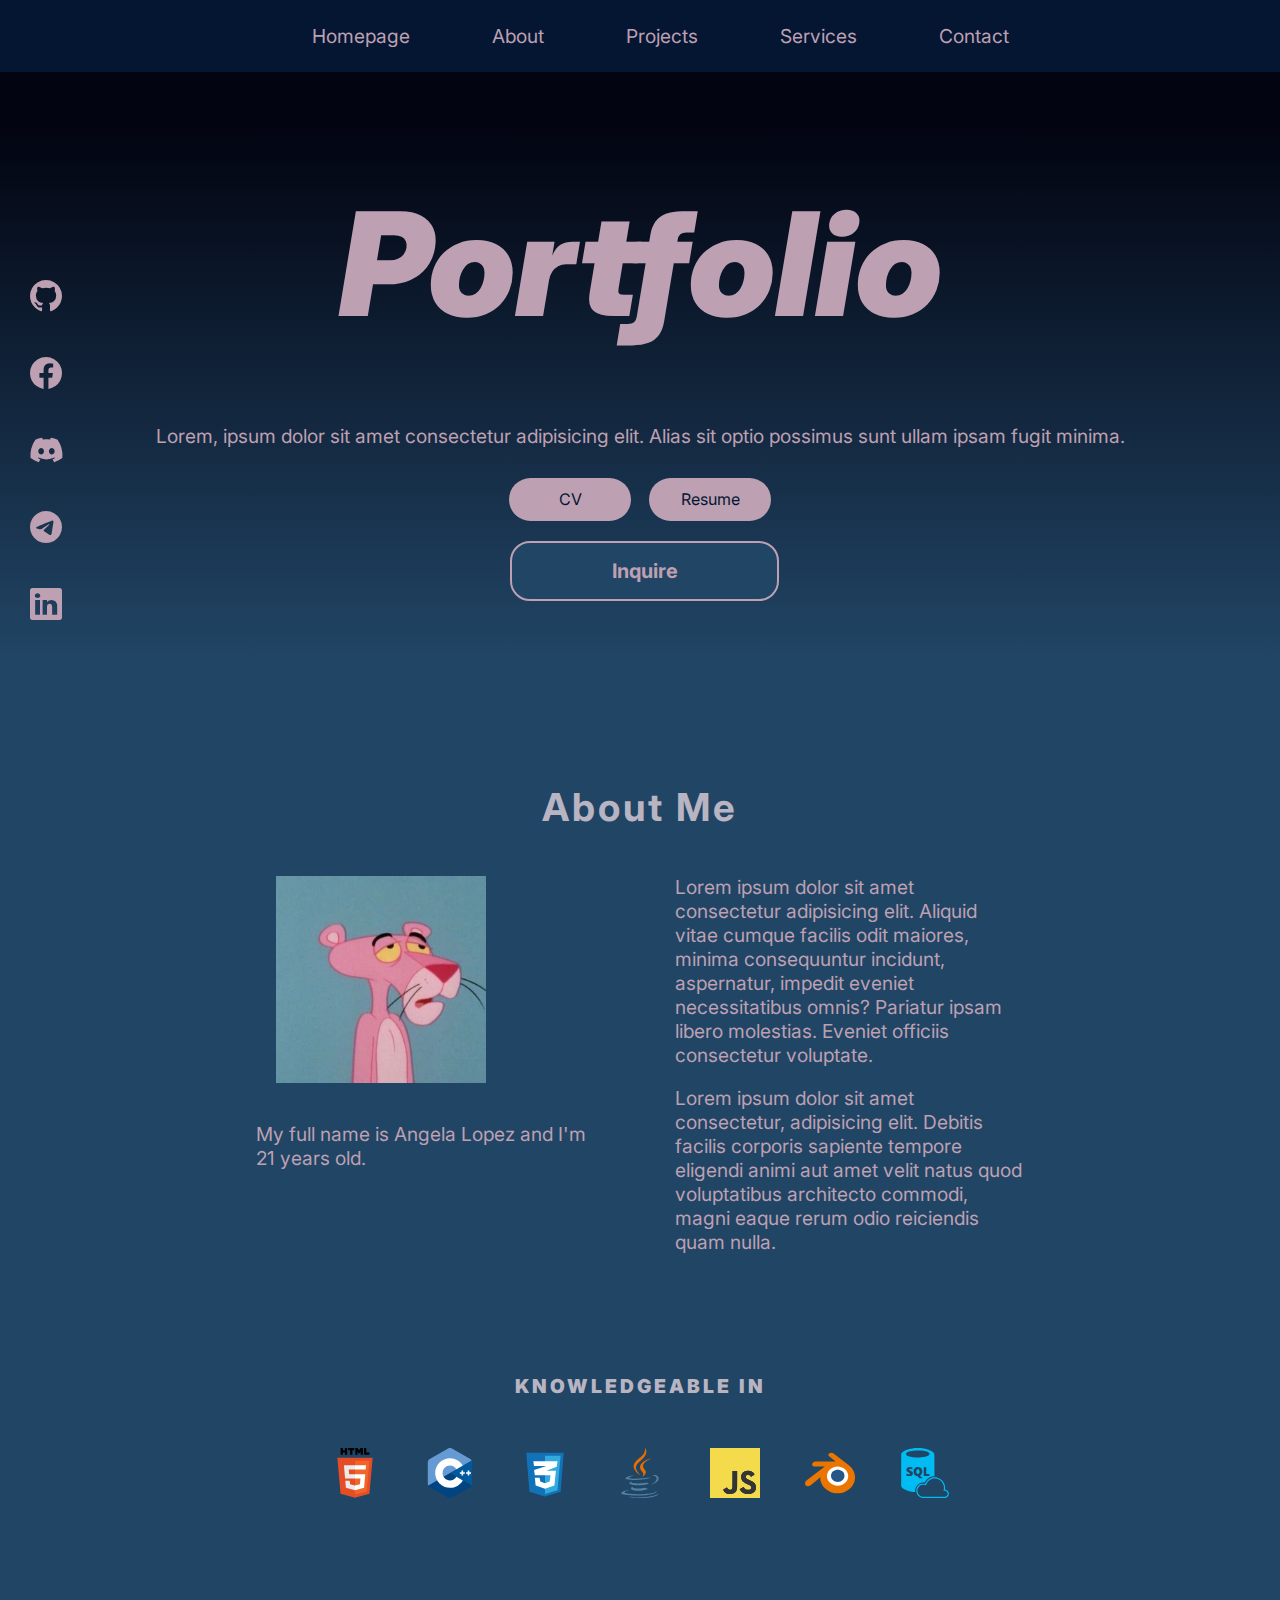
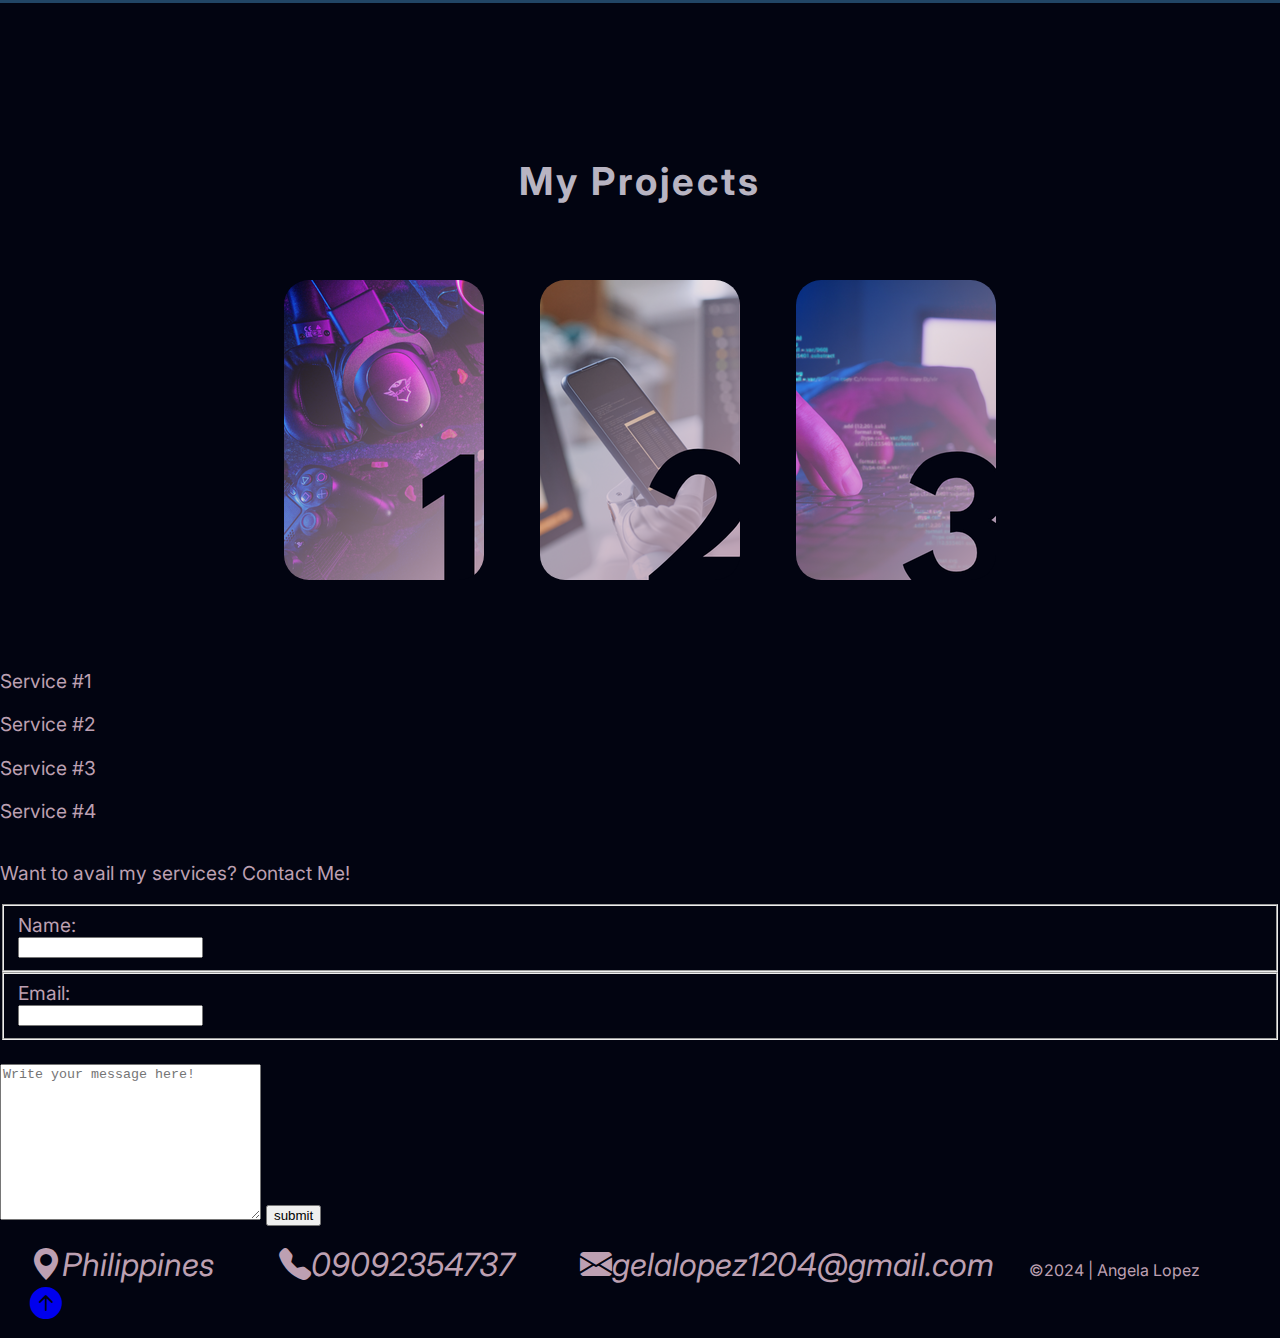
<file: content.html>
<html lang="en">
<head>
    <meta charset="UTF-8">
    <meta name="viewport" content="width=device-width, initial-scale=1.0">
    <title>AL's Portfolio</title>

    <link rel="stylesheet" href="js/bootstrap.min.js">
    <link rel="stylesheet" href="style.css">
    <link rel="stylesheet" href="bootstrap-icons-1.11.0/bootstrap-icons.css">
    <link rel="preconnect" href="https://fonts.googleapis.com">
    <link rel="preconnect" href="https://fonts.gstatic.com" crossorigin>
    <link href="https://fonts.googleapis.com/css2?family=Inter:wght@100..900&display=swap" rel="stylesheet">
</head>
<body>
    <!-- for the links -->
    <div class="soc-icons">
        <div class="sicon">
        <div class="bi bi-github"></div>
        <div class="bi bi-facebook"></div>
        <div class="bi bi-discord"></div>
        <div class="bi bi-telegram"></div>
        <div class="bi bi-linkedin"></div>
    </div>
    </div>

    <!-- top navigation -->
    <header class="topnav">
        <ul>
            <a href="#">Homepage</a>
            <a href="#">About</a>
            <a href="#">Projects</a>
            <a href="#">Services</a>
            <a href="#">Contact</a>
        </ul>
    </header>

    
    <!-- <div class="contents">  -->
    
        <!-- landing section -->
            <div class="landingsec">
                <p class="portfolio">Portfolio</p><br>
                <p>Lorem, ipsum dolor sit amet consectetur adipisicing elit. Alias sit optio possimus sunt ullam ipsam fugit minima.</p>
            

                <div class="dls">
                    <a href="CV" class="dl">CV</a>
                    <a href="Resume" class="dl">Resume</a>
                    <a href="#" class="inquire-btn" id="inquire-btn"><b>Inquire</b></a>
                </div>
            </div>



        <!-- about -->
        <div class="abtt"><h1>About Me</h1></div>
        <section class="about">
            <div class="about-content">
                <img src="pf.jpeg" alt="profile" style="height: auto; width: 210px; margin: 20px;">
                <p>My full name is Angela Lopez and I'm 21 years old.</p>
                <!-- <p>Lorem ipsum, dolor sit amet consectetur adipisicing elit. Eligendi dolor ipsam nulla veniam sed ut fugiat quis saepe, nesciunt nemo quod incidunt dolores pariatur.</p> -->
            </div>
            <div class="about-content">
                <p>Lorem ipsum dolor sit amet consectetur adipisicing elit. Aliquid vitae cumque facilis odit maiores, minima consequuntur incidunt, aspernatur, impedit eveniet necessitatibus omnis? Pariatur ipsam libero molestias. Eveniet officiis consectetur voluptate.</p>
                <p>Lorem ipsum dolor sit amet consectetur, adipisicing elit. Debitis facilis corporis sapiente tempore eligendi animi aut amet velit natus quod voluptatibus architecto commodi, magni eaque rerum odio reiciendis quam nulla.</p>
            </div>
        </section>
        
            
        <section class="skills">
            <p class="centered">KNOWLEDGEABLE IN</p>
            <div class="skill-icons">
                <svg >
                <image xlink:href="proglogos/html-5-logo-svgrepo-com.svg" width="50" height="50"/>
                </svg>
                <svg xmlns="http://www.w3.org/2000/svg">
                <image xlink:href="proglogos/CPlusPlus.svg" width="50" height="50"/>
                </svg>
                <svg xmlns="http://www.w3.org/2000/svg">
                <image xlink:href="proglogos/css-3-svgrepo-com.svg" width="50" height="50"/>
                </svg>
                <svg xmlns="http://www.w3.org/2000/svg">
                <image xlink:href="proglogos/java-svgrepo-com.svg" width="50" height="50"/>
                </svg>
                <svg xmlns="http://www.w3.org/2000/svg">
                <image xlink:href="proglogos/JS.svg" width="50" height="50"/>
                </svg>
                <svg xmlns="http://www.w3.org/2000/svg">
                <image xlink:href="proglogos/blender-svgrepo-com.svg" width="50" height="50"/>
                </svg>
                <svg xmlns="http://www.w3.org/2000/svg">
                <image xlink:href="proglogos/sql-database-sql-azure-svgrepo-com.svg" width="50" height="50"/>
                </svg>
            </div>
        </section>
        

        <!-- projects -->
        <div class="projt"><h1>My Projects</h1></div>
        <section class="projects">   
            <div class="pfol" onclick="">
                <div class="pfol-overlay"></div>
            </div>
            <div class="pfol">
                <div class="pfol-overlay"></div>
            </div>
            <div class="pfol">
                <div class="pfol-overlay"></div>
            </div>
        </section>

        <!-- services -->
        <section class="services">   
            <p>Service #1</p>
            <p>Service #2</p>
            <p>Service #3</p>
            <p>Service #4</p>
        </section>

            

        <!-- contact -->
            <div class="contact">
                <p>Want to avail my services? Contact Me!</p>
                <form action="">
                    <fieldset>
                        Name:
                        <label for="name"></label><br>
                        <input type="text" name="name" id="name">
                    </fieldset>

                    <fieldset>
                        Email:
                        <label for="email"></label><br>
                        <input type="text" name="email" id="email">
                    </fieldset>

                    <label for="message"></label><br>
                    <textarea name="message" id="message" cols="30" rows="10" placeholder="Write your message here!"></textarea>

                    <input type="button" name="submit" id="submit" value="submit">
                </form>
            </div>

            <footer>
                    <i class="bi bi-geo-alt-fill">Philippines</i>
                    <i class="bi bi-telephone-fill">09092354737</i>
                    <i class="bi bi-envelope-fill">gelalopez1204@gmail.com</i>
                    <small>&copy;2024 | Angela Lopez</small>
                    <a href="#top"><i class="bi bi-arrow-up-circle-fill"></i></a>
            </footer>
    <!-- </div> -->
<script src="js/bootstrap.min.js"></script>  
</body>
</html>
</file>
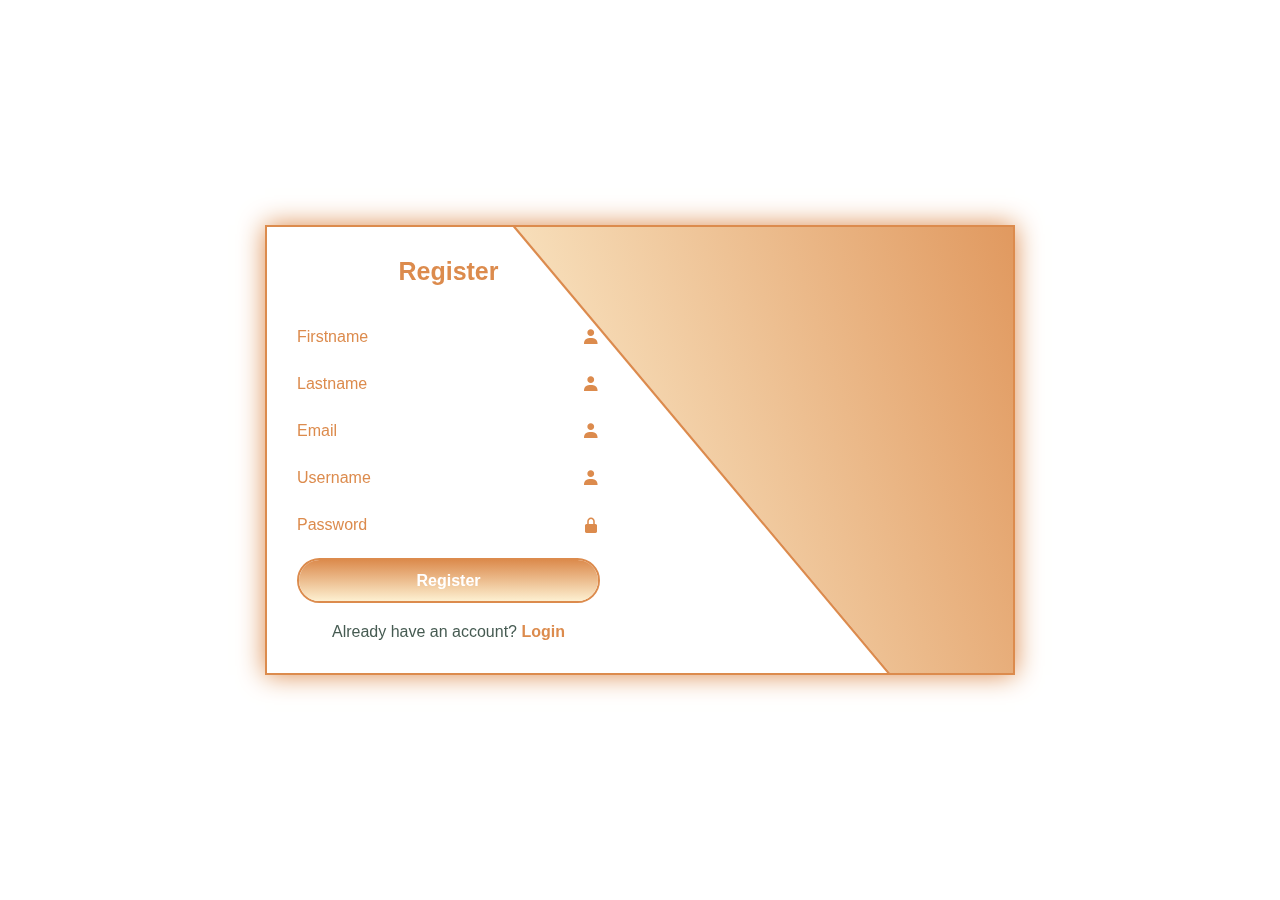
<file: eCom/register.html>
<!DOCTYPE html>
<html lang="en">
<head>
    <meta charset="UTF-8">
    <meta name="viewport" content="width=device-width, initial-scale=1.0">
    <title>Login/Registration</title>
    <link href="style.css" rel="stylesheet">
    <link href='https://unpkg.com/boxicons@2.1.4/css/boxicons.min.css' rel='stylesheet'>
    <style>
         *{
            margin: 0;
            padding: 0;
            box-sizing: border-box;
            font-family: 'Poppins', sans-serif;
        }
        
        body{
            display: flex;
            justify-content: center;
            align-items: center;
            min-height: 100vh;
            background: #ffff;
        }
        
        .wrapper{
            position: relative;
            width: 750px;
            height: 450px;
            background: transparent;
            border: 2px solid #dc8b4d;
            box-shadow: 0 0 25px #dc8b4d;
            overflow: hidden;
        }
        
        .wrapper .form-box{
            position: absolute;
            top: 0;
            width: 50%;
            height: 100%;
            display: flex;
            flex-direction: column;
            justify-content: center;
        }
        
        .wrapper .form-box.login{
            left: 0;
            padding: 0 40px 0 30px;
        }
        
        .wrapper .form-box.login .animation{
            transform: translateX(0);
            opacity: 1;
            filter: blur(0);
            transition: .7s ease;
        }
        
        .wrapper.active .form-box.login .animation{
            transform: translateX(-120%);
            opacity: 0;
            filter: blur(10px);
            transition-delay: calc(.1s * var(--i));
        }
        
        .wrapper .form-box.register{
            position: absolute;
            top: 50%;
            right: 0;
            transform: translateX(9%) translateY(-50%);
            width: 50%; 
            padding: 0 50px;
            flex-direction: column;
            justify-content: center;
        }
        
        .wrapper .form-box.register .animation{
            transform: translateX(120%);
            opacity: 0;
            filter: blur(10px);
            transition: .7s ease;
        }
        
        .wrapper.active .form-box.register .animation{
            transform: translateX(0);
            opacity: 1;
            filter: blur(0);
            transition-delay: calc(.1s * var(--i));
        }
        
        
        .form-box h1{
            font-size: 25px;
            color: #dc8b4d;
            text-align: center;
        }
        
        .form-box .input-box{
            position: relative;
            width: 100%;
            height: 27px;
            margin: 20px 0;
        }
        
        .input-box input{
            width: 100%;
            height: 100%;
            background: transparent;
            border: none;
            outline: none;
            border-bottom: 2px solid #fff;
            padding-right: 23px;
            font-size: 16px;
            color: rgb(0, 0, 0);
            font-weight: 50;
            transition: .5s;
        }
        
        .input-box input:focus,
        .input-box input:valid{
            border-bottom-color: #dc8b4d ;
        }
        
        .input-box label{
            position: absolute;
            top: 50%;
            left: 0;
            transform: translateY(-50%);
            font-size: 16px;
            color: #dc8b4d;
            pointer-events: none;
            transition: .5s;
        }
        
        .input-box input:focus~label,
        .input-box input:valid~label{
            top: -5px;
            color: #dc8b4d;
        }
        
        .input-box i{
            position: absolute;
            top: 50%;
            right: 0;
            transform: translateY(-50%);
            font-size: 18px;
            color: #dc8b4d;
            transition: .5s;
        }
        
        .input-box input:focus~i,
        .input-box input:valid~i{
            color: #dc8b4d;
        }
        
        .btn{
            position: relative;
            width: 100%;
            height: 45px;
            background: transparent;
            border: 2px solid #dc8b4d;
            outline: none;
            border-radius: 40px;
            cursor: pointer;
            font-size: 16px;
            color: #fff;
            font-weight: 600;
            z-index: 1;
            overflow: hidden;
        }
        
        .btn::before{
            content: '';
            position: absolute;
            top: -100%;
            left: 0;
            width: 100%;
            height: 300%;
            background: linear-gradient(#FDF0D1, #dc8b4d, #FDF0D1,#dc8b4d);
            z-index: -1;
            transition: .5s;
        }
        
        .btn:hover::before{
            top: 0;
        }
        
        .form-box .logreg-link{
            font-size: 14.5px;
            color: #dc8b4d;
            text-align: center;
            margin: 20px 0 10px;
        }
        
        .logreg-link p a{
            color: #dc8b4d;
            text-decoration: none;
            font-weight: 600;
        }
        
        .logreg-link p a:hover{
            text-decoration: underline;
        }
        
        .wrapper .info-text{
            position: absolute;
            top: 0;
            width: 50%;
            height: 100%;
            display: flex;
            flex-direction: column;
            justify-content: center;
        }
        
        .wrapper .info-text.login{
            right: 0;
            text-align: right;
            padding: 0 40px 60px 150px;
        }
        
        .wrapper .info-text.login .animation{
            transform: translateX(0);
            opacity: 1;
            filter: blur(0);
            transition: .7s ease;
        }
        
        .wrapper.active .info-text.login .animation{
            transform: translateX(120%);
            opacity: 0;
            filter: blur(10px);
            transition-delay: calc(.1s * var(--i));
        }
        
        
        .wrapper .info-text.register{
            left: 0;
            text-align: left;
            padding: 0 150px 60px 40px;
            pointer-events: none;
        }
        
        .wrapper .info-text.register .animation{
            transform: translateX(-120%);
            opacity: 0;
            filter: blur(10px);
            transition: .7s ease;
        }
        
        .wrapper.active .info-text.register .animation{
            transform: translateX(0);
            opacity: 1;
            filter: blur(0);
            transition-delay: calc(.1s * var(--i));
        }
        
        
        .info-text h1{
            font-size: 23px;
            color: #fff;
            line-height: 1.3;
            text-decoration: uppercase;
        }
        
        .info-text p{
            font-size: 16px;
            color: #fff;
        }
        
        .wrapper .bg-animate{
            position: absolute;
            top: -4px;
            right: 0;
            width: 850px;
            height: 600px;
            background: linear-gradient(45deg, #FDF0D1, #dc8b4d);
            border-bottom: 3px solid #dc8b4d;
            transform: rotate(10deg) skewY(40deg);
            transform-origin: bottom right;
            transition: 1.5s ease;
        }
        
        .wrapper.active .bg-animate{
            transform: rotate(0) skewY(0);
            transition-delay: .5s;
        }
        
        .wrapper .bg-animate2{
            position: absolute;
            top: 100%;
            left: 250px;
            width: 850px;
            height: 700px;
            background: #FDF0D1;
            border-top: 3px solid #dc8b4d;
            transform: rotate(0) skewY(0);
            transform-origin: bottom left;
            transition: 1.5s ease;
        }
        
        .wrapper.active .bg-animate2{
            transform: rotate(-11deg) skewY(-41deg);
            transition-delay: 1.2s;
        }

    </style>
</head>

<body>
    <div class="wrapper">
        <span class="bg-animate"></span>
        <span class="bg-animate2"></span>

        <div class="form-box login">
            <h1 class="animation" style="--i:0;">Register</h1>
            <form action="request/registration_login.php" method="POST">
                
                <div class="input-box animation" style="--i:1;">
                    <input type="text" name="firstname" required>
                    <label>Firstname</label>
                    <i class='bx bxs-user'></i>
                </div>

                <div class="input-box animation" style="--i:1;">
                    <input type="text" name="lastname" required>
                    <label>Lastname</label>
                    <i class='bx bxs-user'></i>
                </div>

                <div class="input-box animation" style="--i:1;">
                    <input type="text" name="email" required>
                    <label>Email</label>
                    <i class='bx bxs-user'></i>
                </div>

                <div class="input-box animation" style="--i:1;">
                    <input type="text" name="username" required>
                    <label>Username</label>
                    <i class='bx bxs-user'></i>
                </div>

                <div class="input-box animation" style="--i:2;">
                    <input type="password" name="password" required>
                    <label>Password</label>
                    <i class='bx bxs-lock-alt'></i>
                </div>
                
                <input type="hidden" name="role" value="user">

                <button type="submit" class="btn animation" style="--i:3;">Register</button>

                <div class="logreg-link animation" style="--i:4;">
                    <p>Already have an account? <a href="login.php" class="register-link">Login</a></p>
                </div>
            </form>
        </div>
    </div>
</body>
</html>
</file>
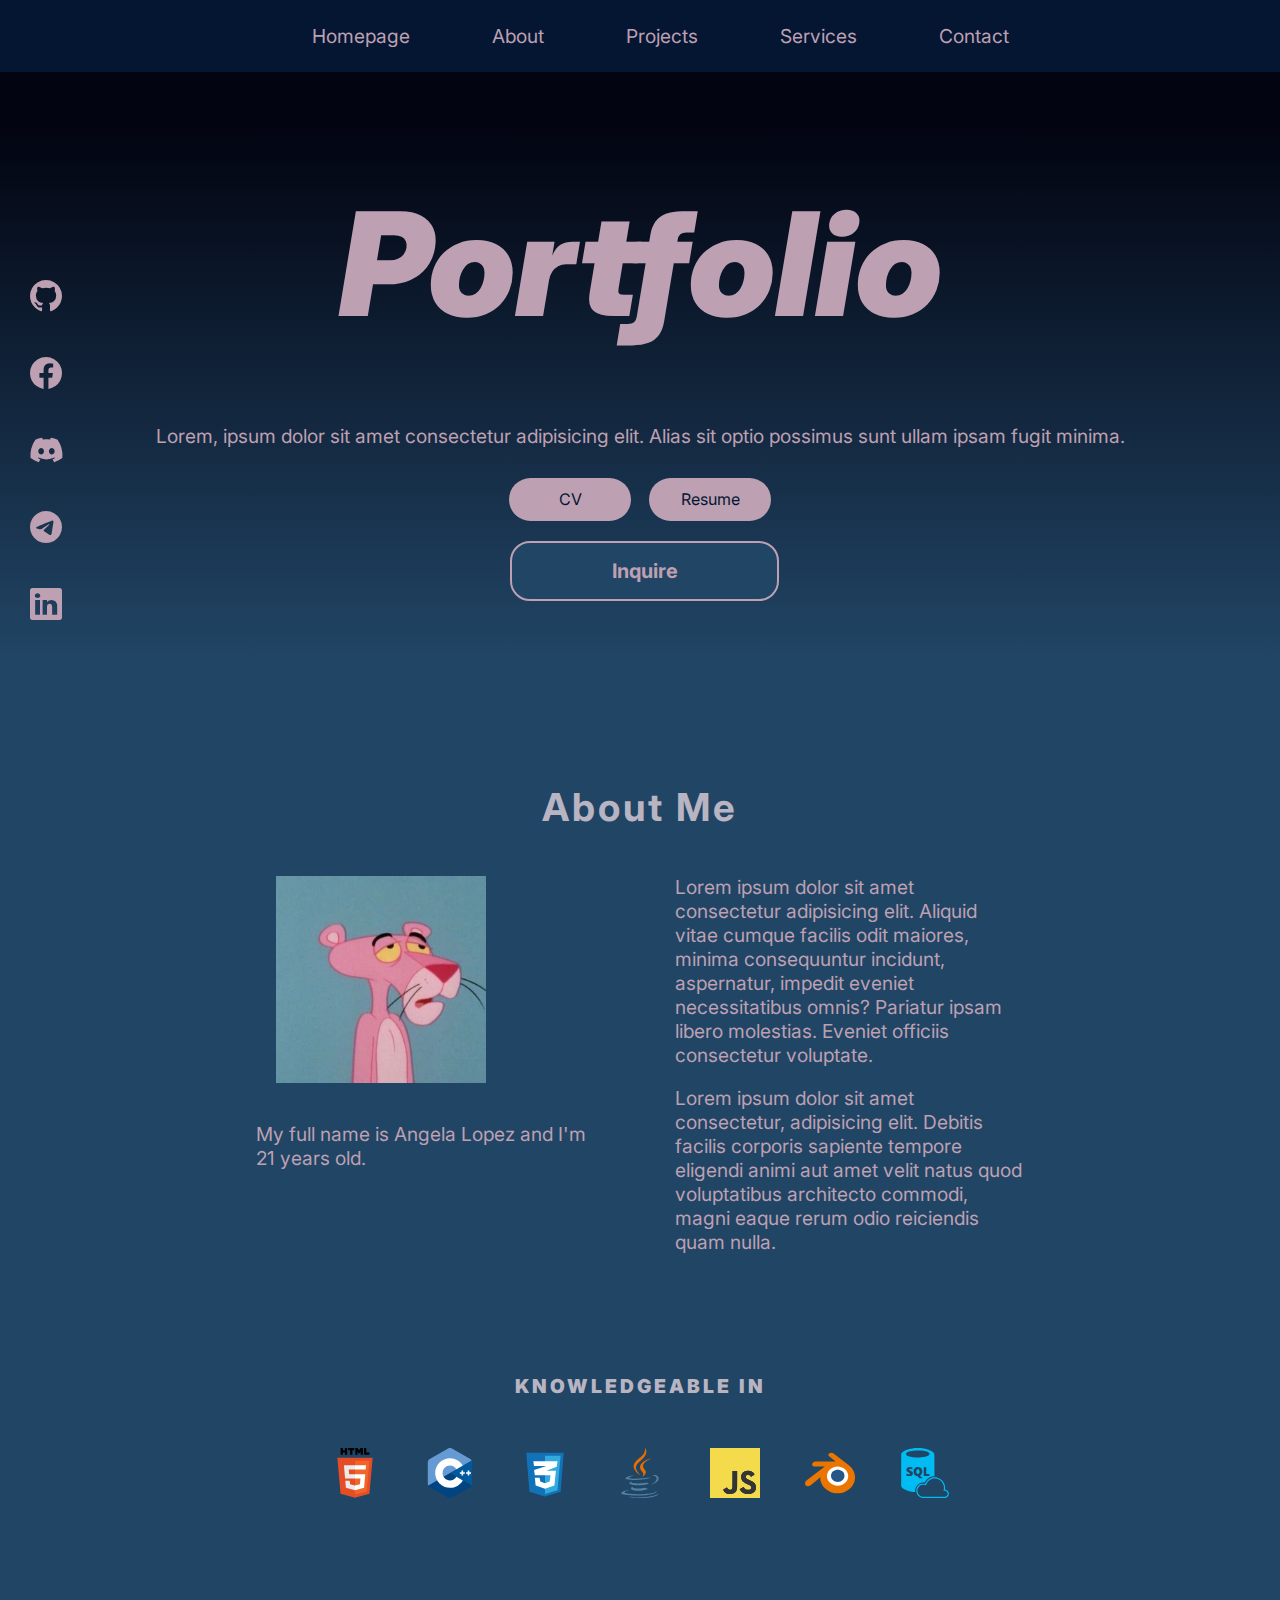
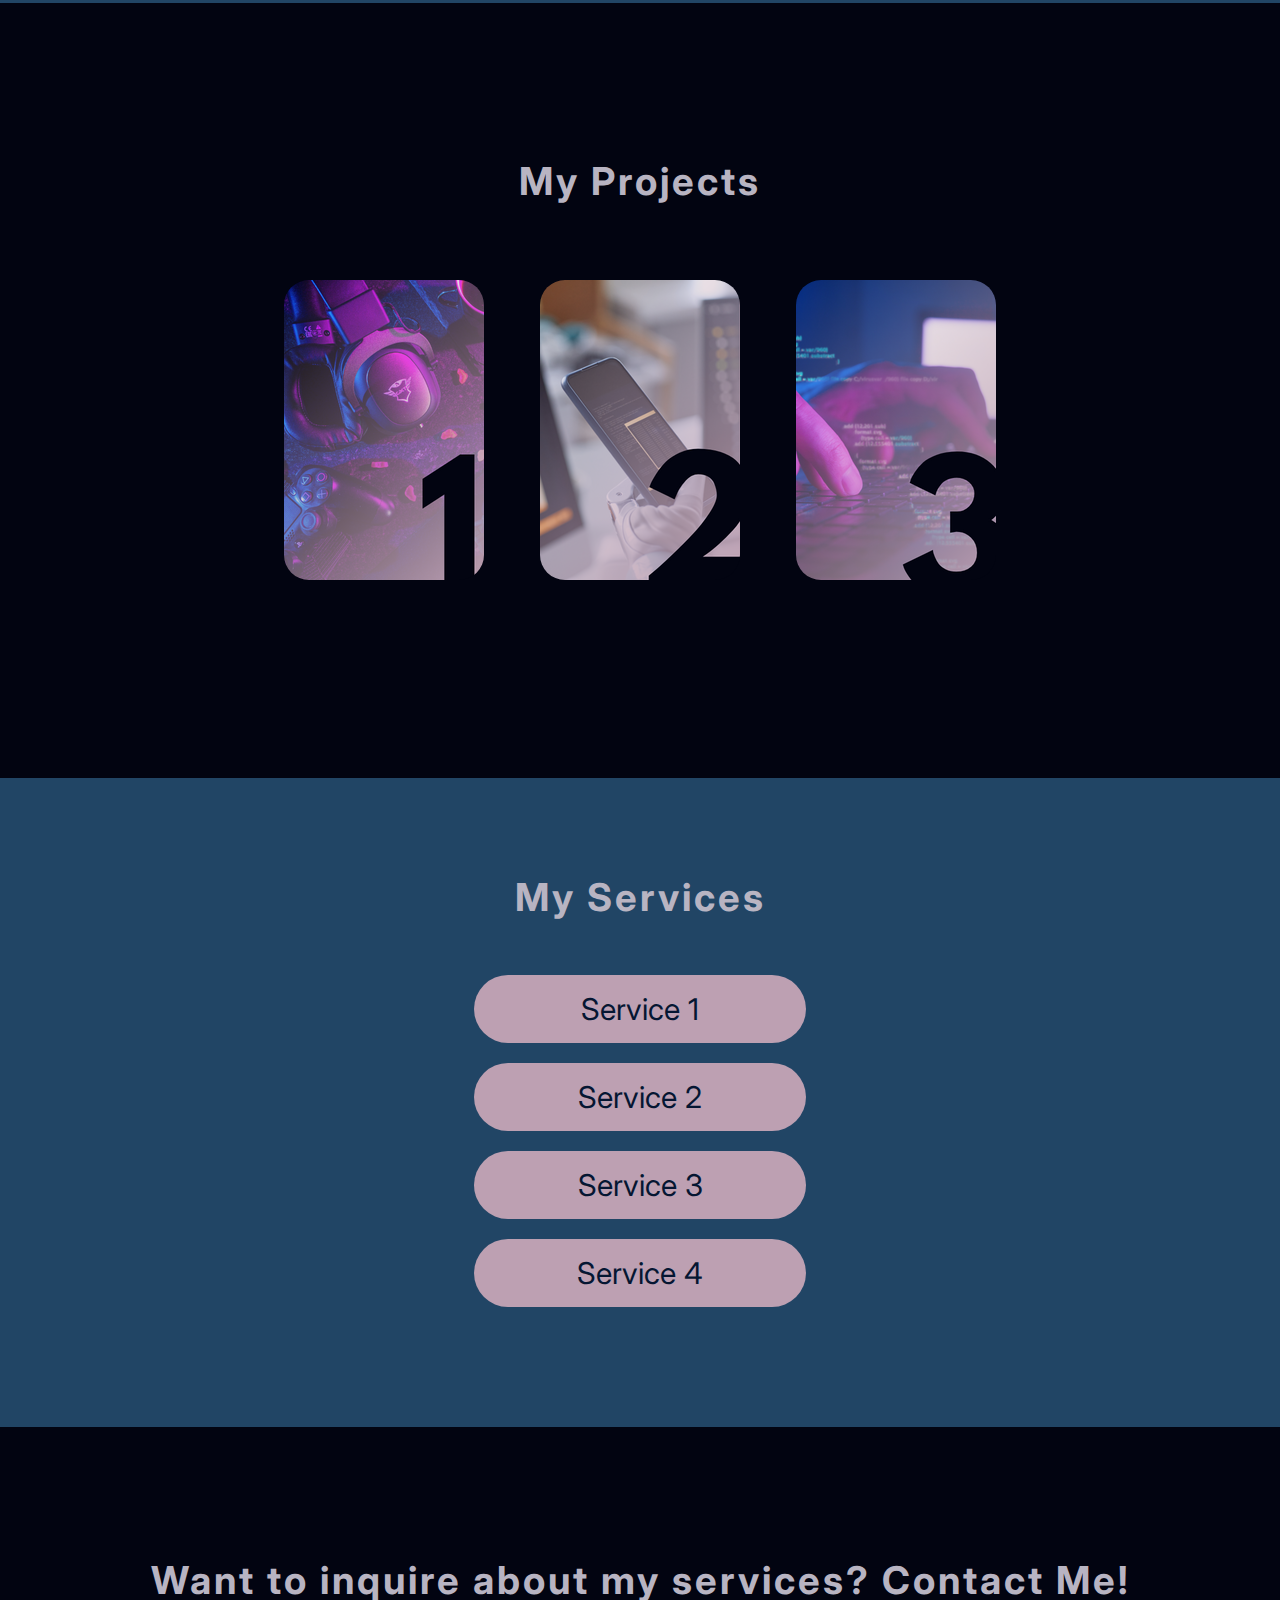
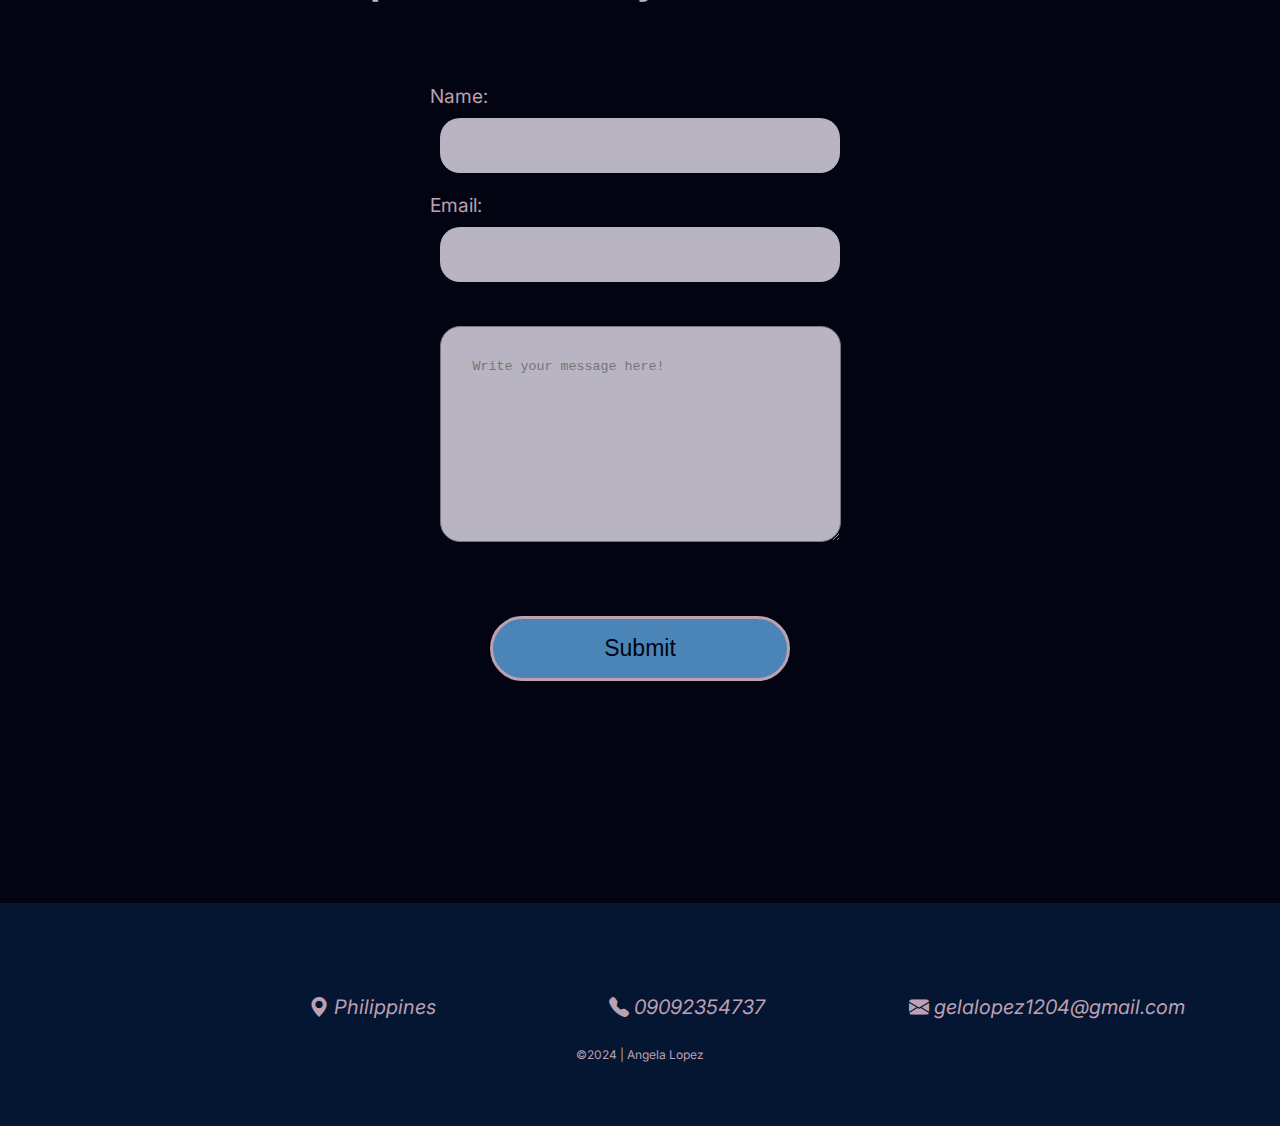
<file: portfolio/content.html>
<html lang="en">
<head>
    <meta charset="UTF-8">
    <meta name="viewport" content="width=device-width, initial-scale=1.0">
    <title>AL's Portfolio</title>

    <link rel="stylesheet" href="js/bootstrap.min.js">
    <link rel="stylesheet" href="style.css">
    <link rel="stylesheet" href="bootstrap-icons-1.11.0/bootstrap-icons.css">
    <link rel="preconnect" href="https://fonts.googleapis.com">
    <link rel="preconnect" href="https://fonts.gstatic.com" crossorigin>
    <link href="https://fonts.googleapis.com/css2?family=Inter:wght@100..900&display=swap" rel="stylesheet">
    <link rel="stylesheet" href="https://cdn.jsdelivr.net/npm/bootstrap-icons@1.11.3/font/bootstrap-icons.min.css">
</head>
<body>
    <!-- for the links -->
    <div class="soc-icons">
        <div class="sicon">
        <div class="bi bi-github"></div>
        <div class="bi bi-facebook"></div>
        <div class="bi bi-discord"></div>
        <div class="bi bi-telegram"></div>
        <div class="bi bi-linkedin"></div>
    </div>
    </div>

    <!-- top navigation -->
    <header class="topnav">
        <ul>
            <a href="#landingsec">Homepage</a>
            <a href="#abtt">About</a>
            <a href="#projt">Projects</a>
            <a href="#servt">Services</a>
            <a href="#cont-h">Contact</a>
        </ul>
    </header>

    
    <!-- <div class="contents">  -->
    
        <!-- landing section -->
            <div class="landingsec">
                <p class="portfolio" id="landingsec">Portfolio</p><br>
                <p>Lorem, ipsum dolor sit amet consectetur adipisicing elit. Alias sit optio possimus sunt ullam ipsam fugit minima.</p>
            

                <div class="dls">
                    <a href="CV" class="dl">CV</a>
                    <a href="Resume" class="dl">Resume</a>
                    <a href="#" class="inquire-btn" id="inquire-btn"><b>Inquire</b></a>
                </div>
            </div>



        <!-- about -->
        <div class="abtt" id="abtt"><h1>About Me</h1></div>
        <section class="about">
            <div class="about-content">
                <img src="pf.jpeg" alt="profile" style="height: auto; width: 210px; margin: 20px;">
                <p>My full name is Angela Lopez and I'm 21 years old.</p>
                <!-- <p>Lorem ipsum, dolor sit amet consectetur adipisicing elit. Eligendi dolor ipsam nulla veniam sed ut fugiat quis saepe, nesciunt nemo quod incidunt dolores pariatur.</p> -->
            </div>
            <div class="about-content">
                <p>Lorem ipsum dolor sit amet consectetur adipisicing elit. Aliquid vitae cumque facilis odit maiores, minima consequuntur incidunt, aspernatur, impedit eveniet necessitatibus omnis? Pariatur ipsam libero molestias. Eveniet officiis consectetur voluptate.</p>
                <p>Lorem ipsum dolor sit amet consectetur, adipisicing elit. Debitis facilis corporis sapiente tempore eligendi animi aut amet velit natus quod voluptatibus architecto commodi, magni eaque rerum odio reiciendis quam nulla.</p>
            </div>
        </section>
        
            
        <section class="skills">
            <p class="centered" id="centered">KNOWLEDGEABLE IN</p>
            <div class="skill-icons">
                <svg >
                <image xlink:href="proglogos/html-5-logo-svgrepo-com.svg" width="50" height="50"/>
                </svg>
                <svg xmlns="http://www.w3.org/2000/svg">
                <image xlink:href="proglogos/CPlusPlus.svg" width="50" height="50"/>
                </svg>
                <svg xmlns="http://www.w3.org/2000/svg">
                <image xlink:href="proglogos/css-3-svgrepo-com.svg" width="50" height="50"/>
                </svg>
                <svg xmlns="http://www.w3.org/2000/svg">
                <image xlink:href="proglogos/java-svgrepo-com.svg" width="50" height="50"/>
                </svg>
                <svg xmlns="http://www.w3.org/2000/svg">
                <image xlink:href="proglogos/JS.svg" width="50" height="50"/>
                </svg>
                <svg xmlns="http://www.w3.org/2000/svg">
                <image xlink:href="proglogos/blender-svgrepo-com.svg" width="50" height="50"/>
                </svg>
                <svg xmlns="http://www.w3.org/2000/svg">
                <image xlink:href="proglogos/sql-database-sql-azure-svgrepo-com.svg" width="50" height="50"/>
                </svg>
            </div>
        </section>
        

        <!-- projects -->
        <div class="projt" id="projt"><h1>My Projects</h1></div>
        <section class="projects">   
            <div class="pfol">
                <div class="pfol-overlay"></div>
            </div>
            <div class="pfol">
                <div class="pfol-overlay"></div>
            </div>
            <div class="pfol">
                <div class="pfol-overlay"></div>
            </div>
        </section>

        <!-- services -->
        <div class="servt" id="servt"><h1>My Services</h1></div>
        <section class="services"> 
                <a href="service1" target="_blank">Service 1</a>
                <a href="service2" target="_blank">Service 2</a>
                <a href="service3" target="_blank">Service 3</a>
                <a href="service4" target="_blank">Service 4</a> 
        </section>

            

        <!-- contact -->
        <h1 id="cont-h">Want to inquire about my services? Contact Me!</h1>
            <div class="contact" >
                <form action="">
                    <fieldset>
                        Name:
                        <label for="name"></label><br>
                        <input type="text" name="name" id="name">
                    </fieldset>

                    <fieldset>
                        Email:
                        <label for="email"></label><br>
                        <input type="text" name="email" id="email">
                    </fieldset>

                    <fieldset>
                    <label for="message"></label><br>
                    <textarea name="message" id="message" cols="40" rows="10" placeholder="Write your message here!"></textarea>

                    <br>
                    <input type="button" name="submit" id="submit" value="Submit">
                    </fieldset>
                </form>
            </div>

            <footer>
                <i class="bi bi-geo-alt-fill">Philippines</i>
                <i class="bi bi-telephone-fill">09092354737</i>
                <i class="bi bi-envelope-fill">gelalopez1204@gmail.com</i>
                <small>&copy;2024 | Angela Lopez</small>
            </footer>
    <!-- </div> -->
<script src="js/bootstrap.min.js"></script>  
</body>
</html>
</file>
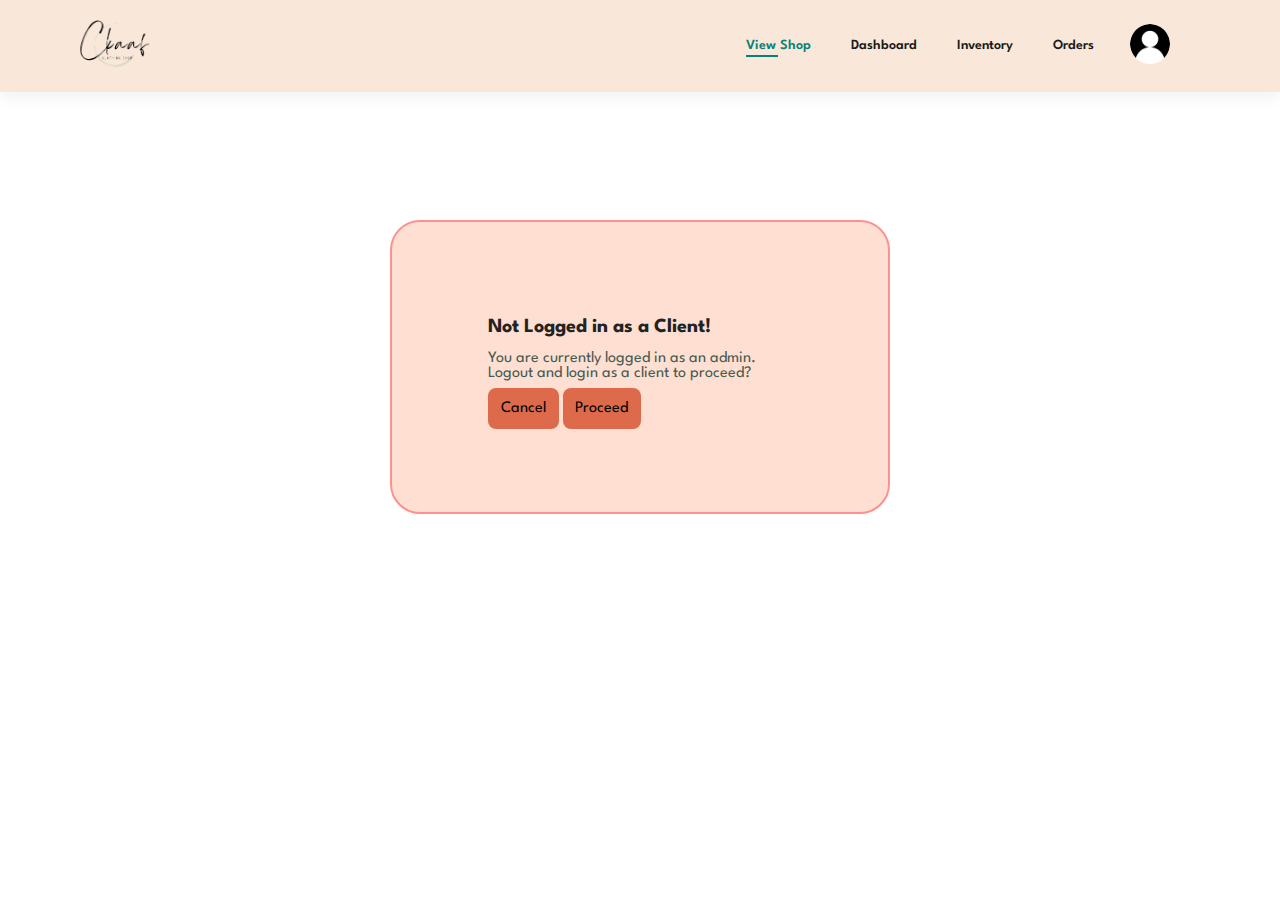
<file: eCom/admin/notloggedin.html>
<!DOCTYPE html>
<html lang="en">

<head>
    <meta charset="UTF-8">
    <meta http-equiv="X-UA-Compatible" content="IE=edge">
    <meta name="viewport" content="width=device-width, initial-scale=1.0">
    <title>Ckaaf</title>
    <link rel="stylesheet" href="https://pro.fontawesome.com/releases/v5.10.0/css/all.css" />
    
    <link rel="stylesheet" href="style.css">

    <style>
        .log-notif{
            background-color: rgb(255, 223, 209);
            width: 500px;
            height: auto;
            padding: 6rem;
            margin: 0 auto;
            margin-top: 10%;
            border-radius: 30px;
            border: 2px solid rgb(255, 144, 144);
        }
        .log-notif-btn{
            background-color: rgb(221, 107, 75);
            padding: 0.8rem;
            border-radius:8px;
            text-decoration: none;
            color: black;
        }

        .log-notif-btn:hover{
            background-color: rgb(209, 130, 109);
        }
    </style>
    
</head>

<body>

    <section id="header">
        <a href="#"><img src="../img/logo.png" class="logo" alt=""></a>

        <div>
            <ul id="navbar">
                <li><a class="active" href="my_shop.php">View Shop</a></li>
                <li><a href="index.php">Dashboard</a></li>
                <li><a href="inventory.php">Inventory</a></li>
                <li><a href="orders.php">Orders</a></li>
                <div class="dropdown">
                    <button class="dropbtn"><img src="../img/people/uicon.jpeg" class="uicon" alt=""></button>
                    <div class="dropdown-content">
                      <a href="../request/logout.php">Logout</a>
                    </div>
                </div>
                <a href="#" id="close"><i class="far fa-times"></i></a>
            </ul>
        </div>
        <div id="mobile">
            <a href="cart.php"><i class="far fa-shopping-bag"></i></a>
            <i id="bar" class="fas fa-outdent"></i>
        </div>
    </section>

    <section class="log-notif">
        <h4>Not Logged in as a Client!</h4>
        <p>You are currently logged in as an admin. Logout and login as a client to proceed?</p>

        <a href="my_shop.php" class="log-notif-btn">Cancel</a>
        <a href="../login.php" class="log-notif-btn">Proceed</a>
    </section>
</body>
</html>
</file>
<file: style.css>
body {
    margin: 0;
    padding: 0;
    display: grid;
    box-sizing: border-box;
    background-color: #020411;
    color: #BDA0B2;
    font-family: Inter;
    font-size: larger;
}


.topnav a {
    text-decoration: none;
    color: #BDA0B2;
}

.topnav {
    position: fixed;
    width: 100%;
    height: 4.5rem;
    flex-shrink: 0;
    background-color: #051632;
    display: flex;
    align-items: center; /* Center vertically */
    justify-content: center; /* Center horizontally */
}

.topnav ul {
    list-style: none; /* Remove default list styles */
    display: flex;
    align-items: center; /* Center vertically */
    gap: 5.125rem;
    
}

.topnav a:hover, a::marker{
    color: #4b84b6;
}

.soc-icons {
    position: fixed;
    top: 50%; /* Vertically center the icons */
    left: 0; /* Align to the left side of the screen */
    transform: translateY(-50%); /* Adjust to perfectly center vertically */
    display: flex;
    flex-direction: column;
}

.bi {
    margin: 15px; /* Adjust spacing between icons if needed */
    font-size: 2rem;
    padding: 15px;
}


.contents {
    margin-left: 15%;
    margin-right: 15%;
    padding: 2rem;
}

.portfolio {
    color: var(--30, #BDA0B2);
    font-family: Inter;
    font-size: 9rem;
    font-style: italic;
    font-weight: 900;
    line-height: normal;
    margin: 0;
    padding: 0;
    
}

.landingsec {
    padding-left:15%;
    padding-right: 15%;
    padding-bottom: 10%;
    margin-top: 10%;
    padding: 3rem;
    background: linear-gradient(transparent, #214565);
}

.landingsec p {
    display: flex;
    justify-content: center; 
    align-items: center; 
    text-align: center; 
    margin-bottom: 30px; 
}

.dl { 
    display: grid;
    width: 100px;
    padding: 0.7em;
    border-radius: 2em;
    background-color: #BDA0B2;
    color:#051632;
    text-align: center;
    text-decoration: none;
    font-size: medium;
    justify-self: center;
    
}

.dls {
    grid-template-columns: 120px 120px;
    display: grid;
    gap: 20px;
    justify-content: center;
}

.dl:hover{
    background-color: #B8B4C2;
}

.inquire-btn {
    width: 233px;
    padding: 0.8em;
    margin-bottom: 10px;
    border: none;
    border-radius: 1em;
    background-color: #214565;
    color: #BDA0B2;
    font-size: 20px;
    font-style: normal;
    text-align: center;
    grid-column: span 2;
    text-decoration: none;
    border: 2px solid #BDA0B2;
    }

.inquire-btn:hover{
    background-color: #051632;
}

.content-container {
    color: #B8B4C2;

}


.abtt{
    
    display: flex;
    justify-content: center;
    padding-top: 100px;
    color: #B8B4C2;
    letter-spacing: 3px;
    background-color: #214565;
}
.about {
    display: flex;
    justify-content: center;
    gap: 70px;
    padding-left: 20%;
    padding-right: 20%;
    background-color: #214565;
    
}

.about-content {
    flex: 1; 
}

.about img {
    height: 50px;
    width: 50px;
    margin-right: 10px; 
}




.skills {
    text-align: center; 
    background-color: #214565;
    padding-left: 20%;
    padding-right: 20%;
    padding-bottom: 0px;
}

.centered {
    letter-spacing: 3px;
    color:#B8B4C2;
    font-weight:900;
    margin-top: 100px;
    margin-bottom: 50px; 
}

.skill-icons {
    text-align: center; 
}

.skill-icons svg {
    display: inline-block; 
    width: 50px; 
    height: auto; 
    margin: 0 20px; 
}

.projt{
    display: flex;
    justify-content: center;
    padding-top: 30px;
    padding-bottom: 50px;
    color: #B8B4C2;
    letter-spacing: 3px;
    margin-top: 100px;
}

.projects {
    display: flex;
    justify-content: space-around;
    padding-left: 20%;
    padding-right: 20%;
    padding-bottom: 70px;
}

.pfol{
    width: 200px;
    height: 300px;
    color: #020411;
    border-radius: 25px;
    cursor: pointer;
    background-size: cover;
    background-position: center;
    position: relative;
    overflow: hidden;
}

.pfol::before {
    content: 'Project';
    font-size: 40px;
    font-weight: 500;
    padding-left: 40px;
    align-content: center;
    color: #BDA0B2;
    font-family: calibri;
    margin-top: 100px;
    position: absolute;
    bottom: -100%;
    left: 0;
    width: 100%;
    height: 100%;
    background: linear-gradient(transparent, rgba(5, 22, 50, 0.781));
    transition: bottom 0.2s ease;
    z-index: 1;
}

.pfol:hover::before {
    bottom: 0; 
}

.pfol:nth-child(1){
    background-image: url('1.png');
}


.pfol:nth-child(2){
    background-image: url('2.png');
}

.pfol:nth-child(3){
    background-image: url('3.png');
}
</file>
<file: eCom/style.css>
@import url('https://fonts.googleapis.com/css2?family=Spartan:wght@100;200;300;400;500;600;700;800;900&display=swap');
* {
    margin: 0;
    padding: 0;
    box-sizing: border-box;
    font-family: 'Spartan', sans-serif;
}


html {
    scroll-behavior: smooth;
}

h1 {
    font-size: 50px;
    line-height: 64px;
    color: #222;
}

h2 {
    font-size: 46px;
    line-height: 54px;
    color: #222;
}

h4 {
    font-size: 20px;
    color: #222;
}

h6 {
    font-weight: 700;
    font-size: 12px;
}

p {
    font-size: 16px;
    color: #465b52;
    margin: 15px 0 20px 0;
}

button.normal {
    font-size: 14px;
    font-weight: 600;
    padding: 15px 30px;
    color: #000;
    background-color: #fff;
    border-radius: 4px;
    cursor: pointer;
    border: none;
    outline: none;
    transition: 0.2s;
}



button.white {
    background: transparent;
    padding: 11px 18px;
    font-size: 13px;
    font-weight: 600;
    color: #fff;
    outline: none;
    border: 1px solid #fff;
    cursor: pointer;
    transition: 0.2 ease;
}

.section-p1 {
    padding: 40px 80px;
}

.section-m1 {
    margin: 40px 0;
}

#id{
    padding: 0 10px;
    height: 30px;
}
body {
    width: 100%;
}

#header {
    display: flex;
    align-items: center;
    justify-content: space-between;
    padding: 20px 80px;
    background: #F9E8D9;
    position: sticky;
    top: 0;
    left: 0;
    z-index: 999;
    box-shadow: 0 5px 15px rgba(0, 0, 0, 0.06);
}
.logo{
    width: 70px; /* Adjust the width as needed */
    height: auto;
}

#navbar {
    display: flex;
    align-items: center;
    justify-content: center;
    height: 40px;
    padding: 14px;
}

#navbar li {
    list-style: none;
    padding: 0 20px;
    position: relative;
}

#navbar li a {
    text-decoration: none;
    font-size: 14px;
    font-weight: 600;
    color: #1a1a1a;
    transition: 0.3s ease;
    width: 50%;
    height: 20%;
}

#navbar li a:hover,
#navbar li a.active {
    color: #088178;
}

#navbar li a.active::after,
#navbar li a:hover::after {
    content: "";
    width: 30%;
    height: 2px;
    background: #088178;
    position: absolute;
    bottom: -4px;
    left: 20px;
}

#navbar li a i {
    font-weight: 500;
    font-size: 20px;
}

#mobile {
    display: none;
    align-items: center;
}

#close {
    display: none;
}

#hero {
    display: flex;
    flex-direction: column;
    align-items: flex-start;
    justify-content: center;
    padding: 0 80px;
    background-image: url("img/hero4.png");
    width: 100%;
    height: 90vh;
    background-size: cover;
    background-position: top 25% right 0;
}

#hero h4 {
    padding-bottom: 15px;
}

#hero h1 {
    color: #088178;
}

#hero button {
    background-image: url("img/button.png");
    background-color: transparent;
    color: #088178;
    border: 0;
    padding: 14px 80px 14px 65px;
    background-repeat: no-repeat;
    cursor: pointer;
    font-weight: 700;
    font-size: 15px;
}

#feature {
    display: flex;
    align-items: center;
    justify-content: space-between;
    flex-wrap: wrap;
}

#feature .fe-box {
    width: 180px;
    text-align: center;
    padding: 25px 15px;
    border-radius: 4px;
    border: 1px solid #cce7d0;
    box-shadow: 20px 20px 34px rgba(0, 0, 0, .03);
    transition: 0.3s ease;
    margin: 15px 0;
}

#feature .fe-box:hover {
    box-shadow: 10px 10px 54px rgba(70, 62, 221, 0.1);
}

#feature .fe-box img {
    width: 100%;
    margin-bottom: 10px;
}

#feature .fe-box h6 {
    display: inline-block;
    padding: 9px 8px 6px 8px;
    line-height: 1;
    border-radius: 4px;
    color: #088178;
    background-color: #fddde4;
}

#feature .fe-box:nth-child(2) h6 {
    background-color: #cdebbc;
}

#feature .fe-box:nth-child(3) h6 {
    background-color: #d1e8f2;
}

#feature .fe-box:nth-child(4) h6 {
    background-color: #cdd4f8;
}

#feature .fe-box:nth-child(5) h6 {
    background-color: #f6dbf6;
}

#feature .fe-box:nth-child(6) h6 {
    background-color: #fff2e5;
}

#product1 {
    text-align: center;
}

#product1 .pro-container {
    display: flex;
    flex-wrap: wrap;
    justify-content: space-between;
    padding-top: 20px;
}

#product1 .pro {
    width: 23%;
    min-width: 250px;
    padding: 10px 12px;
    border: 1px solid #cce7d0;
    border-radius: 25px;
    transition: .2s;
    position: relative;
    cursor: pointer;
    box-shadow: 20px 20px 30px rgba(0, 0, 0, 0.02);
    margin: 15px 0;
}

#product1 .pro:hover {
    box-shadow: 20px 20px 30px rgba(0, 0, 0, 0.06);
}

#product1 .pro img {
    width: 100%;
    border-radius: 20px;
}

#product1 .pro .des {
    text-align: start;
    padding: 10px 0;
}

#product1 .pro .des span {
    color: #606063;
    font-size: 12px;
}

#product1 .pro .des h5 {
    padding-top: 7px;
    color: #1a1a1a;
    font-size: 14px;
    transition: 0.2s;
}

#product1 .pro:hover .des h5 {
    color: #088178;
}

#product1 .pro .des i {
    color: rgb(240, 177, 18);
    font-size: 12px;
}

#product1 .pro .des h4 {
    padding-top: 7px;
    font-size: 15px;
    font-weight: 700;
    color: #088178;
}

#product1 .pro .cart {
    width: 40px;
    height: 40px;
    line-height: 40px;
    border-radius: 50px;
    background-color: #e8f6ea;
    font-weight: 500;
    color: #088178;
    border: 1px solid #cce7d0;
    transition: 0.2s;
    position: absolute;
    bottom: 20px;
    right: 10px;
}

#product1 .pro .cart:hover {
    color: #fff;
    background: #088178;
    font-weight: 400;
}

#banner {
    background-image: url("img/banner/b2.jpg");
    width: 100%;
    height: 40vh;
    background-size: cover;
    background-position: center;
    display: flex;
    flex-direction: column;
    align-items: center;
    justify-content: center;
    text-align: center;
}

#banner h4 {
    color: #fff;
    font-size: 16px;
}

#banner h2 {
    color: #fff;
    font-size: 30px;
    padding: 10px 0;
}

#banner h2 span {
    color: #ef3636;
}

#banner button:hover {
    background: #088178;
    color: #fff;
}

#sm-banner {
    display: flex;
    justify-content: space-between;
    flex-wrap: wrap;
}

#sm-banner .banner-box {
    background-image: url("img/banner/b17.jpg");
    min-width: 580px;
    height: 50vh;
    background-size: cover;
    background-position: center;
    display: flex;
    flex-direction: column;
    justify-content: center;
    align-items: flex-start;
    padding: 30px;
}

#sm-banner .banner-box2 {
    background-image: url("img/banner/b10.jpg");
}

#sm-banner h4 {
    color: #fff;
    font-size: 20px;
    font-weight: 300;
}

#sm-banner h2 {
    color: #fff;
    font-size: 28px;
    font-weight: 800;
}

#sm-banner span {
    color: #fff;
    font-size: 14px;
    font-weight: 500;
    padding-bottom: 15px;
}

#sm-banner .banner-box:hover button,
#sm-banner .banner-box2:hover button {
    background: #088178;
    border: 1px solid #088178;
    transition: 0.2s ease;
}

#banner3 {
    display: flex;
    justify-content: space-between;
    flex-wrap: wrap;
    padding: 0 80px;
}

#banner3 .banner-box {
    background-image: url("img/banner/b7.jpg");
    min-width: 30%;
    height: 30vh;
    background-size: cover;
    background-position: center;
    display: flex;
    flex-direction: column;
    justify-content: center;
    align-items: flex-start;
    padding: 20px;
    margin-bottom: 20px;
}

#banner3 .banner-box2 {
    background-image: url("img/banner/b4.jpg");
}

#banner3 .banner-box3 {
    background-image: url("img/banner/b18.jpg");
}

#banner3 h2 {
    color: #fff;
    font-weight: 900;
    font-size: 22px;
}

#banner3 h3 {
    font-size: 15px;
    font-weight: 800;
    color: #ec544e;
}

#newsletter {
    background-image: url("img/banner/b14.png");
    background-repeat: no-repeat;
    background-position: 20% 30%;
    background-color: #041e42;
    display: flex;
    align-items: center;
    justify-content: space-between;
    flex-wrap: wrap;
}

#newsletter h4 {
    font-size: 22px;
    font-weight: 700;
    color: #fff;
}

#newsletter p {
    font-size: 14px;
    font-weight: 600;
    color: #818ea0;
}

#newsletter p span {
    color: #ffbd27;
}

#newsletter input {
    height: 3.125rem;
    padding: 0 1.25rem;
    font-size: 14px;
    width: 100%;
    border: 1px solid transparent;
    border-radius: 4px;
    border-top-right-radius: 0px;
    border-bottom-right-radius: 0px;
    outline: none;
}

#newsletter .form {
    display: flex;
    width: 40%;
}

#newsletter button {
    background-color: #088178;
    color: #fff;
    white-space: nowrap;
    border-top-left-radius: 0px;
    border-bottom-left-radius: 0px;
}

footer {
    display: flex;
    flex-wrap: wrap;
    justify-content: space-between;
}

footer .logo {
    width: 40px !important;
}

footer .follow {
    margin-top: 20px;
}

footer .follow i {
    color: #465b52;
    padding-right: 4px;
    cursor: pointer;
}

footer h4 {
    font-size: 14px;
    padding-bottom: 20px;
}

footer p {
    font-size: 13px;
    margin: 0 0 8px 0;
}

footer .col {
    display: flex;
    flex-direction: column;
    align-items: flex-start;
    margin-bottom: 20px;
}

footer a {
    font-size: 13px;
    text-decoration: none;
    margin-bottom: 10px;
    color: #222;
}

footer .install .row img {
    border: 1px solid #088178;
    border-radius: 6px;
}

footer .install img {
    margin: 10px 0 15px 0;
}

footer .copyright {
    width: 100%;
    text-align: center;
}

footer .follow i:hover,
footer a:hover {
    color: #088178;
}


/* Shop Page */

#page-header {
    height: 40vh;
    display: flex;
    flex-direction: column;
    justify-content: center;
    text-align: center;
    background-image: url("img/banner/b1.jpg");
    background-size: cover;
    padding: 14px;
}

#page-header h2,
#page-header p {
    color: #fff;
}

#pagination {
    text-align: center;
}

#pagination a {
    text-decoration: none;
    background: #088178;
    padding: 15px 20px;
    border-radius: 4px;
    color: #fff;
    font-weight: 600;
}

#pagination a i {
    font-size: 16px;
    font-weight: 600;
}

/* Single Product */

#prodetails {
    display: flex;
    margin-top: 20px;
}

#prodetails .single-pro-image {
    width: 40%;
    margin-right: 50px;
}

.small-img-group {
    display: flex;
    justify-content: space-between;
}

.small-img-col {
    flex-basis: 24%;
    cursor: pointer;
}


#prodetails .single-pro-details {
    width: 50%;
    padding-top: 30px;
}

#prodetails .single-pro-details h4 {
    padding: 40px 0 20px 0;
}

#prodetails .single-pro-details h2 {
    font-size: 26px;
}

#prodetails .single-pro-details select {
    display: block;
    padding: 5px 10px;
    margin-bottom: 10px;
}

#prodetails .single-pro-details input {
    width: 50px;
    height: 47px;
    padding-left: 10px;
    font-size: 16px;
    margin-right: 10px;
}

#prodetails .single-pro-details input:focus {
    outline: none;
}

#prodetails .single-pro-details button {
    background: #088178;
    color: #fff;
}

#prodetails .single-pro-details span {
    line-height: 25px;
}


/* Blog Page */

#blog {
    padding: 150px 150px 0 150px;
}

#page-header.blog-header {
    background-image: url("img/banner/b19.jpg");
}

#blog .blog-box {
    width: 100%;
    display: flex;
    flex-direction: row;
    align-items: center;
    position: relative;
    padding-bottom: 90px;
}

#blog .blog-img {
    width: 50%;
    margin-right: 40px;
}

#blog img {
    width: 100%;
    height: 300px;
    object-fit: cover;
}

#blog .blog-details {
    width: 50%;
}

#blog .blog-details a {
    text-decoration: none;
    font-size: 11px;
    color: #000;
    font-weight: 700;
    position: relative;
    transition: 0.3s;
}

#blog .blog-details a::after {
    content: "";
    width: 50px;
    height: 1px;
    background-color: #000;
    top: 4px;
    right: -60px;
    position: absolute;
}

#blog .blog-details a:hover {
    color: #088178;
}

#blog .blog-details a:hover::after {
    background-color: #088178;
}

#blog .blog-box h1 {
    position: absolute;
    font-weight: 700;
    font-size: 70px;
    color: #c9cbce;
    top: -40px;
    left: 0;
    z-index: -9;
}


/* About Page */

#page-header.about-header {
    background-image: url("img/about/banner.png");
}

#about-head {
    display: flex;
    align-items: center;
}

#about-head img {
    width: 50%;
    height: auto;
}

#about-head div {
    padding-left: 40px;
}

#about-app {
    display: flex;
    flex-direction: column;
    justify-content: center;
    text-align: center;
    align-items: center;
}

#about-app .video {
    width: 70%;
    height: 100%;
    margin-top: 30px;
}

#about-app .video video {
    width: 100%;
    height: 100%;
    border-radius: 20px;
}


/* Contact Page */

#contact-details {
    display: flex;
    align-items: center;
    justify-content: space-between;
}

#contact-details .details {
    width: 40%;
    display: flex;
    flex-direction: column;
    align-items: flex-start;
}

#contact-details .details span,
#form-details span {
    font-size: 12px;
}

#contact-details .details h2,
#form-details h2 {
    font-size: 26px;
    line-height: 35px;
    padding: 20px 0;
}

#contact-details .details h3 {
    font-size: 16px;
    padding-bottom: 15px;
}

#contact-details .details li {
    list-style: none;
    display: flex;
    padding: 10px 0;
}

#contact-details .details li i {
    font-size: 14px;
    padding-right: 22px;
}

#contact-details .details li p {
    margin: 0;
    font-size: 14px;
}

#contact-details .map {
    width: 55%;
    height: 400px;
}

#contact-details .map iframe {
    width: 100%;
    height: 100%;
}

#form-details {
    display: flex;
    justify-content: space-between;
    margin: 30px;
    padding: 80px;
    border: 1px solid #e1e1e1;
}

#form-details form {
    width: 65%;
    display: flex;
    flex-direction: column;
    align-items: flex-start;
}

#form-details form input,
#form-details form textarea {
    width: 100%;
    padding: 12px 15px;
    outline: none;
    margin-bottom: 20px;
    border: 1px solid #e1e1e1;
}

#form-details form button {
    background-color: #088178;
    color: #fff;
}

#form-details .people div {
    display: flex;
    align-items: flex-start;
    padding-bottom: 25px;
}

#form-details .people img {
    width: 65px;
    height: 65px;
    object-fit: cover;
    margin-right: 15px;
}

#form-details .people p {
    margin: 0;
    font-size: 13px;
    line-height: 25px;
}

#form-details .people p span {
    display: block;
    font-size: 16px;
    font-weight: 600;
    color: #000;
}


/* Cart Page */

#cart {
    overflow-x: auto;
}

#cart table {
    width: 100%;
    border-collapse: collapse;
    table-layout:auto;
    white-space: nowrap;
}

#cart table img {
    width: 70px;
}

#cart table td:nth-child(1) {
    width: 100px;
    text-align: center;
}

#cart table td:nth-child(2) {
    width: 150px;
    text-align: center;
}

#cart table td:nth-child(3) {
    width: 250px;
    text-align: center;
}

#cart table td:nth-child(8),
#cart table td:nth-child(5){
    text-align: center;
}

#cart table td:nth-child(4), 
#cart table td:nth-child(6){
    width: 150px;
    text-align: center;
}



#cart table thead {
    border: 1px solid #e2e9e1;
    border-left: none;
    border-right: none;
}

#cart table thead td {
    font-weight: 700;
    text-transform: uppercase;
    font-size: 13px;
    padding: 18px 0;
}

#cart table tbody tr td {
    padding-top: 15px;
}

#cart table tbody td {
    font-size: 13px;
}

#cart-add {
    display: flex;
    flex-wrap: wrap;
    justify-content: space-between;
}

#cuopon {
    width: 50%;
    margin-bottom: 30px;
}

#cuopon h3,
#subtotal h3 {
    padding-bottom: 15px;
}

#cuopon input {
    padding: 10px 20px;
    outline: none;
    width: 60%;
    margin-right: 10px;
    border: 1px solid #e2e9e1;
}

#cuopon button,
#subtotal button {
    background: #088178;
    color: #fff;
    padding: 12px 20px;
}

#subtotal {
    width: 50%;
    margin-bottom: 30px;
    border: 1px solid #e2e9e1;
    padding: 30px;
}

#subtotal table {
    border-collapse: collapse;
    width: 100%;
    margin-bottom: 20px;
}

#subtotal table td {
    width: 50%;
    border: 1px solid #e2e9e1;
    padding: 10px;
    font-size: 13px;
}

.login-link {
    display: inline-block;
    padding: 10px 20px;
    background-color: #007bff; 
    color: #fff; 
    text-decoration: none;
    border-radius: 5px;
    transition: background-color 0.3s ease; 
}

.login-link:hover {
    background-color: #0056b3; 
}


.uicon{
    width: 40px;
    height: auto;
    border-radius: 50%;
    margin: 1rem;
}

.dropbtn {
background-color: transparent;
border: none;
}


/* Dropdown container */
.dropdown {
position: relative;
display: inline-block;
}

/* Dropdown content (hidden by default) */
.dropdown-content {
display: none;
position: absolute;
background-color: #f9f9f9;
min-width: 160px;
box-shadow: 0px 8px 16px 0px rgba(0,0,0,0.2);
z-index: 1;
}

/* Links inside the dropdown */
.dropdown-content a {
color: black;
padding: 12px 16px;
text-decoration: none;
display: block;
}

/* Change color of dropdown links on hover */
.dropdown-content a:hover {
background-color: #f1f1f1;
}

/* Show the dropdown menu on hover */
.dropdown:hover .dropdown-content {
display: block;
}




/* Start Media Query */

@media (max-width:799px) {
    .section-p1 {
        padding: 40px;
    }
    #navbar {
        display: flex;
        flex-direction: column;
        justify-content: flex-start;
        align-items: flex-start;
        position: fixed;
        top: 0px;
        right: -300px;
        width: 300px;
        height: 100vh;
        background: #E3E6F3;
        box-shadow: 0 40px 60px rgba(0, 0, 0, 0.1);
        transition: 0.3s;
        padding: 80px 0 0 10px;
    }
    #navbar li {
        margin-bottom: 25px;
    }
    #navbar.active {
        right: 0;
    }
    #mobile {
        display: flex;
    }
    #mobile i {
        color: #1a1a1a;
        font-size: 24px;
        padding-left: 20px;
    }
    #bar {
        display: initial;
    }
    #close {
        display: initial;
        font-size: 24px;
        position: absolute;
        top: 30px;
        left: 30px;
        color: #222;
    }
    #lg-bag,
    #lg-search {
        display: none;
    }
    #hero {
        padding: 0 80px;
        height: 70vh;
        background-position: top 30% right 30%;
    }
    #feature {
        justify-content: center;
    }
    #feature .fe-box {
        margin: 15px;
    }
    #product1 .pro-container {
        justify-content: center;
    }
    #product1 .pro {
        margin: 15px;
    }
    #banner {
        height: 20vh;
    }
    #sm-banner .banner-box {
        min-width: 100%;
        height: 30vh;
        padding: 30px;
    }
    #banner3 {
        display: flex;
        justify-content: space-between;
        flex-wrap: wrap;
        padding: 0 40px;
    }
    #banner3 .banner-box {
        width: 28%;
    }
    #newsletter .form {
        width: 70%;
    }
    /* Contact Page */
    #form-details {
        padding: 40px;
    }
    #form-details form {
        width: 50%;
    }
}

@media (max-width:477px) {
    .section-p1 {
        padding: 20px;
    }
    h1 {
        font-size: 38px;
    }
    h2 {
        font-size: 32px;
    }
    #header {
        padding: 10px 30px;
    }
    #hero {
        padding: 0 20px;
        height: 70vh;
        background-position: 55%;
    }
    #feature {
        justify-content: space-between;
    }
    #feature .fe-box {
        width: 155px;
        margin: 0 0 15px 0;
    }
    #product1 .pro {
        width: 100%;
    }
    #banner {
        height: 40vh;
    }
    #sm-banner .banner-box {
        height: 40vh;
    }
    #sm-banner .banner-box {
        margin-top: 20px;
    }
    #banner3 {
        padding: 0 20px;
    }
    #banner3 .banner-box {
        width: 100%;
    }
    #newsletter {
        padding: 40px 20px;
    }
    #newsletter .form {
        width: 100%;
    }
    footer .copyright {
        text-align: start;
    }
    /* Blog Page */
    #blog {
        padding: 100px 20px 20px 20px;
    }
    #blog .blog-box {
        flex-direction: column;
        align-items: flex-start;
    }
    #blog .blog-img {
        width: 100%;
        margin-right: 0px;
        margin-bottom: 30px;
    }
    #blog .blog-details {
        width: 100%;
    }
    #about-app .video {
        width: 100%;
    }
    /* About Page */
    #about-head {
        flex-direction: column;
    }
    #about-head img {
        width: 100%;
    }
    #about-head div {
        padding-top: 20px;
        padding-left: 0px;
    }
    /* Contact Page */
    #contact-details .details {
        width: 100%;
        padding-bottom: 30px;
    }
    #contact-details .map {
        width: 100%;
    }
    #contact-details {
        flex-wrap: wrap;
    }
    #form-details {
        margin: 10px;
        padding: 30px 10px;
        flex-wrap: wrap;
    }
    #form-details form {
        width: 100%;
        padding-bottom: 30px;
    }
    /* Cart Page */
    #cart-add {
        flex-direction: column;
    }
    #cuopon,
    #subtotal {
        width: 100%;
    }
    #subtotal {
        padding: 20px;
    }
    /* SIngle Product */
    #prodetails {
        flex-direction: column;
    }
    #prodetails .single-pro-image {
        width: 100%;
        margin-right: 0px;
    }
    #prodetails .single-pro-details {
        width: 100%;
        padding-top: 30px;
    }
}
</file>
<file: portfolio/style.css>
body {
    margin: 0;
    padding: 0;
    display: grid;
    box-sizing: border-box;
    background-color: #020411;
    color: #BDA0B2;
    font-family: Inter;
    font-size: larger;
}


.topnav a {
    text-decoration: none;
    color: #BDA0B2;
}

.topnav {
    position: fixed;
    width: 100%;
    height: 4.5rem;
    flex-shrink: 0;
    background-color: #051632;
    display: flex;
    align-items: center; /* Center vertically */
    justify-content: center; /* Center horizontally */
    z-index: 2;
}

.topnav ul {
    list-style: none; /* Remove default list styles */
    display: flex;
    align-items: center; /* Center vertically */
    gap: 5.125rem;
    
}

.topnav a:hover{
    color: #4b84b6;
}

.soc-icons {
    position: fixed;
    top: 50%; /* Vertically center the icons */
    left: 0; /* Align to the left side of the screen */
    transform: translateY(-50%); /* Adjust to perfectly center vertically */
    display: flex;
    flex-direction: column;
}

.bi {
    margin: 15px; /* Adjust spacing between icons if needed */
    font-size: 2rem;
    padding: 15px;
}


.contents {
    margin-left: 15%;
    margin-right: 15%;
    padding: 2rem;
}

.portfolio {
    color: var(--30, #BDA0B2);
    font-family: Inter;
    font-size: 9rem;
    font-style: italic;
    font-weight: 900;
    line-height: normal;
    margin: 0;
    padding: 0;
    
}

.landingsec {
    padding-left:15%;
    padding-right: 15%;
    padding-bottom: 10%;
    margin-top: 10%;
    padding: 3rem;
    background: linear-gradient(transparent, #214565);
}

.landingsec p {
    display: flex;
    justify-content: center; 
    align-items: center; 
    text-align: center; 
    margin-bottom: 30px; 
}

.dl { 
    display: grid;
    width: 100px;
    padding: 0.7em;
    border-radius: 2em;
    background-color: #BDA0B2;
    color:#051632;
    text-align: center;
    text-decoration: none;
    font-size: medium;
    justify-self: center;
    
}

.dls {
    grid-template-columns: 120px 120px;
    display: grid;
    gap: 20px;
    justify-content: center;
}

.dl:hover{
    background-color: #B8B4C2;
}

.inquire-btn {
    width: 233px;
    padding: 0.8em;
    margin-bottom: 10px;
    border: none;
    border-radius: 1em;
    background-color: #214565;
    color: #BDA0B2;
    font-size: 20px;
    font-style: normal;
    text-align: center;
    grid-column: span 2;
    text-decoration: none;
    border: 2px solid #BDA0B2;
    }

.inquire-btn:hover{
    background-color: #051632;
}

.content-container {
    color: #B8B4C2;

}


.abtt{
    display: flex;
    justify-content: center;
    padding-top: 100px;
    color: #B8B4C2;
    letter-spacing: 3px;
    background-color: #214565;
}
.about {
    display: flex;
    justify-content: center;
    gap: 70px;
    padding-left: 20%;
    padding-right: 20%;
    background-color: #214565;
    
}

.about-content {
    flex: 1; 
}

.about img {
    height: 50px;
    width: 50px;
    margin-right: 10px; 
}



.skills {
    text-align: center; 
    background-color: #214565;
    padding-left: 20%;
    padding-right: 20%;
    padding-bottom: 0px;
}

.centered {
    letter-spacing: 3px;
    color:#B8B4C2;
    font-weight:900;
    margin-top: 100px;
    margin-bottom: 50px; 
}

.skill-icons {
    text-align: center; 
}

.skill-icons svg {
    display: inline-block; 
    width: 50px; 
    height: auto; 
    margin: 0 20px; 
}

.projt, #cont-h{
    display: flex;
    justify-content: center;
    padding-top: 30px;
    padding-bottom: 50px;
    color: #B8B4C2;
    letter-spacing: 3px;
    margin-top: 100px;
}

.projects {
    display: flex;
    justify-content: space-around;
    padding-left: 20%;
    padding-right: 20%;
    padding-bottom: 70px;
    margin-bottom: 10%;
    position: relative;
}

.pfol{
    width: 200px;
    height: 300px;
    color: #020411;
    border-radius: 25px;
    cursor: pointer;
    background-size: cover;
    background-position: center;
    position: relative;
    overflow: hidden;
}

.pfol::before {
    content: 'Project';
    font-size: 40px;
    font-weight: 500;
    padding-left: 40px;
    align-content: center;
    color: #BDA0B2;
    font-family: calibri;
    position: absolute;
    bottom: -100%;
    left: 0;
    width: 100%;
    height: 100%;
    background: linear-gradient(transparent, rgba(5, 22, 50, 0.781));
    transition: bottom 0.2s ease;
    z-index: 1;
}

.pfol:hover::before {
    bottom: 0; 
}

.pfol:nth-child(1){
    background-image: url('1.png');
}


.pfol:nth-child(2){
    background-image: url('2.png');
}

.pfol:nth-child(3){
    background-image: url('3.png');
}


.servt{
    display: flex;
    justify-content: center;
    align-self: center;
    padding-top: 70px;
    color: #B8B4C2;
    letter-spacing: 3px;
    background-color: #214565;
    padding-bottom: 30px;
}
.services{
    background-color: #214565;
    padding-bottom: 100px;
}

.services a{
    display: flex;
    background-color: #BDA0B2;
    width: 300px;
    align-self: center;
    margin: auto;
    margin-bottom: 20px;
    padding: 1rem;
    justify-content: center;
    border-radius: 50px;
    transition: transform 0.3s ease;
    font-size: 30px;
    cursor: pointer;
    text-decoration: none;
    color: #051632;
}

.services a:hover {
    transform: scale(1.1);
    background-color: #d184b4;
}

.contact{
    display: flex;
    justify-self: center;
    justify-content: center;
    padding-left: 20%;
    padding-right: 20%;
    padding-bottom: 70px;
    margin-bottom: 10%;
}

#name, #email{
    display: flex;
    width: 400px;
    padding: 20px;
    border-radius: 20px;
    border: none;
    margin: 10px;
    background-color: #B8B4C2;
    
}

fieldset{
    padding: 5px;
    padding-bottom: none;
    border: none;
}

textarea{
    display: flex;
    margin: auto;
    border-radius: 20px;
    padding: 2rem;
    color: #020411;
    background-color: #B8B4C2;
}

#submit{
    display: flex;
    width: 300px;
    padding: 1rem;
    border-radius: 50px;
    margin: auto;
    margin-top: 50px;
    justify-content: center;
    background-color: #4b84b6;
    color: #020411;
    font-size: larger;
    border: 3px solid#BDA0B2;
}

#submit:hover{
    background-color: #214565;
    color: #BDA0B2;
}

footer{
    padding: 5%;
    background-color: #051632;
    
    
}

.bi-geo-alt-fill, .bi-telephone-fill, .bi-envelope-fill {
    font-size: 20px; /* Adjust the font size of the text */
    width: 20px; /* Adjust the width of the icon */
    height: 20px; /* Adjust the height of the icon */
    display: inline-flex; /* Ensure the icon and text are displayed inline */
    align-items: center; /* Vertically align the icon and text */
    margin-left: 230px;
}

.bi-geo-alt-fill::before, .bi-telephone-fill::before,  .bi-envelope-fill::before {
    font-size: 20px; /* Adjust the font size of the icon */
    margin-right: 5px;
}



small{
    display: flex;
    justify-content: center;
    font-size: 12px;
}
</file>
<file: eCom/admin/style.css>
@import url('https://fonts.googleapis.com/css2?family=Spartan:wght@100;200;300;400;500;600;700;800;900&display=swap');
* {
    margin: 0;
    padding: 0;
    box-sizing: border-box;
    font-family: 'Spartan', sans-serif;
}


html {
    scroll-behavior: smooth;
}

h1 {
    font-size: 50px;
    line-height: 64px;
    color: #222;
}

h2 {
    font-size: 46px;
    line-height: 54px;
    color: #222;
}

h4 {
    font-size: 20px;
    color: #222;
}

h6 {
    font-weight: 700;
    font-size: 12px;
}

p {
    font-size: 16px;
    color: #465b52;
    margin: 15px 0 20px 0;
}

button.normal {
    font-size: 14px;
    font-weight: 600;
    padding: 15px 30px;
    color: #000;
    background-color: #fff;
    border-radius: 4px;
    cursor: pointer;
    border: none;
    outline: none;
    transition: 0.2s;
}



button.white {
    background: transparent;
    padding: 11px 18px;
    font-size: 13px;
    font-weight: 600;
    color: #fff;
    outline: none;
    border: 1px solid #fff;
    cursor: pointer;
    transition: 0.2 ease;
}

.section-p1 {
    padding: 40px 80px;
}

.section-m1 {
    margin: 40px 0;
}

#id{
    padding: 0 10px;
    height: 30px;
}
body {
    width: 100%;
}

#header {
    display: flex;
    align-items: center;
    justify-content: space-between;
    padding: 20px 80px;
    background: #F9E8D9;
    position: sticky;
    top: 0;
    left: 0;
    z-index: 999;
    box-shadow: 0 5px 15px rgba(0, 0, 0, 0.06);
}
.logo{
    width: 70px; /* Adjust the width as needed */
    height: auto;
}

#navbar {
    display: flex;
    align-items: center;
    justify-content: center;
    height: 40px;
    padding: 14px;
}

#navbar li {
    list-style: none;
    padding: 0 20px;
    position: relative;
}

#navbar li a {
    text-decoration: none;
    font-size: 14px;
    font-weight: 600;
    color: #1a1a1a;
    transition: 0.3s ease;
    width: 50%;
    height: 20%;
}

#navbar li a:hover,
#navbar li a.active {
    color: #088178;
}

#navbar li a.active::after,
#navbar li a:hover::after {
    content: "";
    width: 30%;
    height: 2px;
    background: #088178;
    position: absolute;
    bottom: -4px;
    left: 20px;
}

#navbar li a i {
    font-weight: 500;
    font-size: 20px;
}

#mobile {
    display: none;
    align-items: center;
}

#close {
    display: none;
}

#hero {
    display: flex;
    flex-direction: column;
    align-items: flex-start;
    justify-content: center;
    padding: 0 80px;
    background-image: url("../img/hero4.png");
    width: 100%;
    height: 90vh;
    background-size: cover;
    background-position: top 25% right 0;
}

#hero h4 {
    padding-bottom: 15px;
}

#hero h1 {
    color: #088178;
}

#hero button {
    background-image: url("../img/button.png");
    background-color: transparent;
    color: #088178;
    border: 0;
    padding: 14px 80px 14px 65px;
    background-repeat: no-repeat;
    cursor: pointer;
    font-weight: 700;
    font-size: 15px;
}

#feature {
    display: flex;
    align-items: center;
    justify-content: space-between;
    flex-wrap: wrap;
}

#feature .fe-box {
    width: 180px;
    text-align: center;
    padding: 25px 15px;
    border-radius: 4px;
    border: 1px solid #cce7d0;
    box-shadow: 20px 20px 34px rgba(0, 0, 0, .03);
    transition: 0.3s ease;
    margin: 15px 0;
}

#feature .fe-box:hover {
    box-shadow: 10px 10px 54px rgba(70, 62, 221, 0.1);
}

#feature .fe-box img {
    width: 100%;
    margin-bottom: 10px;
}

#feature .fe-box h6 {
    display: inline-block;
    padding: 9px 8px 6px 8px;
    line-height: 1;
    border-radius: 4px;
    color: #088178;
    background-color: #fddde4;
}

#feature .fe-box:nth-child(2) h6 {
    background-color: #cdebbc;
}

#feature .fe-box:nth-child(3) h6 {
    background-color: #d1e8f2;
}

#feature .fe-box:nth-child(4) h6 {
    background-color: #cdd4f8;
}

#feature .fe-box:nth-child(5) h6 {
    background-color: #f6dbf6;
}

#feature .fe-box:nth-child(6) h6 {
    background-color: #fff2e5;
}

#product1 {
    text-align: center;
}

#product1 .pro-container {
    display: flex;
    flex-wrap: wrap;
    justify-content: space-between;
    padding-top: 20px;
}

#product1 .pro {
    width: 23%;
    min-width: 250px;
    padding: 10px 12px;
    border: 1px solid #cce7d0;
    border-radius: 25px;
    transition: .2s;
    position: relative;
    cursor: pointer;
    box-shadow: 20px 20px 30px rgba(0, 0, 0, 0.02);
    margin: 15px 0;
}

#product1 .pro:hover {
    box-shadow: 20px 20px 30px rgba(0, 0, 0, 0.06);
}

#product1 .pro img {
    width: 100%;
    border-radius: 20px;
}

#product1 .pro .des {
    text-align: start;
    padding: 10px 0;
}

#product1 .pro .des span {
    color: #606063;
    font-size: 12px;
}

#product1 .pro .des h5 {
    padding-top: 7px;
    color: #1a1a1a;
    font-size: 14px;
    transition: 0.2s;
}

#product1 .pro:hover .des h5 {
    color: #088178;
}

#product1 .pro .des i {
    color: rgb(240, 177, 18);
    font-size: 12px;
}

#product1 .pro .des h4 {
    padding-top: 7px;
    font-size: 15px;
    font-weight: 700;
    color: #088178;
}

#product1 .pro .cart {
    width: 40px;
    height: 40px;
    line-height: 40px;
    border-radius: 50px;
    background-color: #e8f6ea;
    font-weight: 500;
    color: #088178;
    border: 1px solid #cce7d0;
    transition: 0.2s;
    position: absolute;
    bottom: 20px;
    right: 10px;
}

#product1 .pro .cart:hover {
    color: #fff;
    background: #088178;
    font-weight: 400;
}

#banner {
    background-image: url("../img/banner/b2.jpg");
    width: 100%;
    height: 40vh;
    background-size: cover;
    background-position: center;
    display: flex;
    flex-direction: column;
    align-items: center;
    justify-content: center;
    text-align: center;
}

#banner h4 {
    color: #fff;
    font-size: 16px;
}

#banner h2 {
    color: #fff;
    font-size: 30px;
    padding: 10px 0;
}

#banner h2 span {
    color: #ef3636;
}

#banner button:hover {
    background: #088178;
    color: #fff;
}

#sm-banner {
    display: flex;
    justify-content: space-between;
    flex-wrap: wrap;
}

#sm-banner .banner-box {
    background-image: url("../img/banner/b17.jpg");
    min-width: 580px;
    height: 50vh;
    background-size: cover;
    background-position: center;
    display: flex;
    flex-direction: column;
    justify-content: center;
    align-items: flex-start;
    padding: 30px;
}

#sm-banner .banner-box2 {
    background-image: url("../img/banner/b10.jpg");
}

#sm-banner h4 {
    color: #fff;
    font-size: 20px;
    font-weight: 300;
}

#sm-banner h2 {
    color: #fff;
    font-size: 28px;
    font-weight: 800;
}

#sm-banner span {
    color: #fff;
    font-size: 14px;
    font-weight: 500;
    padding-bottom: 15px;
}

#sm-banner .banner-box:hover button,
#sm-banner .banner-box2:hover button {
    background: #088178;
    border: 1px solid #088178;
    transition: 0.2s ease;
}

#banner3 {
    display: flex;
    justify-content: space-between;
    flex-wrap: wrap;
    padding: 0 80px;
}

#banner3 .banner-box {
    background-image: url("../img/banner/b7.jpg");
    min-width: 30%;
    height: 30vh;
    background-size: cover;
    background-position: center;
    display: flex;
    flex-direction: column;
    justify-content: center;
    align-items: flex-start;
    padding: 20px;
    margin-bottom: 20px;
}

#banner3 .banner-box2 {
    background-image: url("../img/banner/b4.jpg");
}

#banner3 .banner-box3 {
    background-image: url("../img/banner/b18.jpg");
}

#banner3 h2 {
    color: #fff;
    font-weight: 900;
    font-size: 22px;
}

#banner3 h3 {
    font-size: 15px;
    font-weight: 800;
    color: #ec544e;
}

#newsletter {
    background-image: url("../img/banner/b14.png");
    background-repeat: no-repeat;
    background-position: 20% 30%;
    background-color: #041e42;
    display: flex;
    align-items: center;
    justify-content: space-between;
    flex-wrap: wrap;
}

#newsletter h4 {
    font-size: 22px;
    font-weight: 700;
    color: #fff;
}

#newsletter p {
    font-size: 14px;
    font-weight: 600;
    color: #818ea0;
}

#newsletter p span {
    color: #ffbd27;
}

#newsletter input {
    height: 3.125rem;
    padding: 0 1.25rem;
    font-size: 14px;
    width: 100%;
    border: 1px solid transparent;
    border-radius: 4px;
    border-top-right-radius: 0px;
    border-bottom-right-radius: 0px;
    outline: none;
}

#newsletter .form {
    display: flex;
    width: 40%;
}

#newsletter button {
    background-color: #088178;
    color: #fff;
    white-space: nowrap;
    border-top-left-radius: 0px;
    border-bottom-left-radius: 0px;
}

footer {
    display: flex;
    flex-wrap: wrap;
    justify-content: space-between;
}

footer .logo {
    width: 40px !important;
}

footer .follow {
    margin-top: 20px;
}

footer .follow i {
    color: #465b52;
    padding-right: 4px;
    cursor: pointer;
}

footer h4 {
    font-size: 14px;
    padding-bottom: 20px;
}

footer p {
    font-size: 13px;
    margin: 0 0 8px 0;
}

footer .col {
    display: flex;
    flex-direction: column;
    align-items: flex-start;
    margin-bottom: 20px;
}

footer a {
    font-size: 13px;
    text-decoration: none;
    margin-bottom: 10px;
    color: #222;
}

footer .install .row img {
    border: 1px solid #088178;
    border-radius: 6px;
}

footer .install img {
    margin: 10px 0 15px 0;
}

footer .copyright {
    width: 100%;
    text-align: center;
}

footer .follow i:hover,
footer a:hover {
    color: #088178;
}


/* Shop Page */

#page-header {
    height: 40vh;
    display: flex;
    flex-direction: column;
    justify-content: center;
    text-align: center;
    background-image: url("../img/banner/b1.jpg");
    background-size: cover;
    padding: 14px;
}

#page-header h2,
#page-header p {
    color: #fff;
}

#pagination {
    text-align: center;
}

#pagination a {
    text-decoration: none;
    background: #088178;
    padding: 15px 20px;
    border-radius: 4px;
    color: #fff;
    font-weight: 600;
}

#pagination a i {
    font-size: 16px;
    font-weight: 600;
}


/* Single Product */

#prodetails {
    display: flex;
    margin-top: 20px;
}

#prodetails .single-pro-image {
    width: 40%;
    margin-right: 50px;
}

.small-img-group {
    display: flex;
    justify-content: space-between;
}

.small-img-col {
    flex-basis: 24%;
    cursor: pointer;
}

#prodetails .single-pro-details {
    width: 50%;
    padding-top: 30px;
}

#prodetails .single-pro-details h4 {
    padding: 40px 0 20px 0;
}

#prodetails .single-pro-details h2 {
    font-size: 26px;
}

#prodetails .single-pro-details select {
    display: block;
    padding: 5px 10px;
    margin-bottom: 10px;
}

#prodetails .single-pro-details input {
    width: 50px;
    height: 47px;
    padding-left: 10px;
    font-size: 16px;
    margin-right: 10px;
}

#prodetails .single-pro-details input:focus {
    outline: none;
}

#prodetails .single-pro-details button {
    background: #088178;
    color: #fff;
}

#prodetails .single-pro-details span {
    line-height: 25px;
}


/* Blog Page */

#blog {
    padding: 150px 150px 0 150px;
}

#page-header.blog-header {
    background-image: url("../img/banner/b19.jpg");
}

#blog .blog-box {
    width: 100%;
    display: flex;
    flex-direction: row;
    align-items: center;
    position: relative;
    padding-bottom: 90px;
}

#blog .blog-img {
    width: 50%;
    margin-right: 40px;
}

#blog img {
    width: 100%;
    height: 300px;
    object-fit: cover;
}

#blog .blog-details {
    width: 50%;
}

#blog .blog-details a {
    text-decoration: none;
    font-size: 11px;
    color: #000;
    font-weight: 700;
    position: relative;
    transition: 0.3s;
}

#blog .blog-details a::after {
    content: "";
    width: 50px;
    height: 1px;
    background-color: #000;
    top: 4px;
    right: -60px;
    position: absolute;
}

#blog .blog-details a:hover {
    color: #088178;
}

#blog .blog-details a:hover::after {
    background-color: #088178;
}

#blog .blog-box h1 {
    position: absolute;
    font-weight: 700;
    font-size: 70px;
    color: #c9cbce;
    top: -40px;
    left: 0;
    z-index: -9;
}


/* About Page */

#page-header.about-header {
    background-image: url("../img/about/banner.png");
}

#about-head {
    display: flex;
    align-items: center;
}

#about-head img {
    width: 50%;
    height: auto;
}

#about-head div {
    padding-left: 40px;
}

#about-app {
    display: flex;
    flex-direction: column;
    justify-content: center;
    text-align: center;
    align-items: center;
}

#about-app .video {
    width: 70%;
    height: 100%;
    margin-top: 30px;
}

#about-app .video video {
    width: 100%;
    height: 100%;
    border-radius: 20px;
}


/* Contact Page */

#contact-details {
    display: flex;
    align-items: center;
    justify-content: space-between;
}

#contact-details .details {
    width: 40%;
    display: flex;
    flex-direction: column;
    align-items: flex-start;
}

#contact-details .details span,
#form-details span {
    font-size: 12px;
}

#contact-details .details h2,
#form-details h2 {
    font-size: 26px;
    line-height: 35px;
    padding: 20px 0;
}

#contact-details .details h3 {
    font-size: 16px;
    padding-bottom: 15px;
}

#contact-details .details li {
    list-style: none;
    display: flex;
    padding: 10px 0;
}

#contact-details .details li i {
    font-size: 14px;
    padding-right: 22px;
}

#contact-details .details li p {
    margin: 0;
    font-size: 14px;
}

#contact-details .map {
    width: 55%;
    height: 400px;
}

#contact-details .map iframe {
    width: 100%;
    height: 100%;
}

#form-details {
    display: flex;
    justify-content: space-between;
    margin: 30px;
    padding: 80px;
    border: 1px solid #e1e1e1;
}

#form-details form {
    width: 65%;
    display: flex;
    flex-direction: column;
    align-items: flex-start;
}

#form-details form input,
#form-details form textarea {
    width: 100%;
    padding: 12px 15px;
    outline: none;
    margin-bottom: 20px;
    border: 1px solid #e1e1e1;
}

#form-details form button {
    background-color: #088178;
    color: #fff;
}

#form-details .people div {
    display: flex;
    align-items: flex-start;
    padding-bottom: 25px;
}

#form-details .people img {
    width: 65px;
    height: 65px;
    object-fit: cover;
    margin-right: 15px;
}

#form-details .people p {
    margin: 0;
    font-size: 13px;
    line-height: 25px;
}

#form-details .people p span {
    display: block;
    font-size: 16px;
    font-weight: 600;
    color: #000;
}


/* Cart Page */

#cart {
    overflow-x: auto;
}

#cart table {
    width: 100%;
    border-collapse: collapse;
    table-layout: fixed;
    white-space: nowrap;
}

#cart table img {
    width: 70px;
}

#cart table td:nth-child(1) {
    width: 100px;
    text-align: center;
}

#cart table td:nth-child(2) {
    width: 150px;
    text-align: center;
}

#cart table td:nth-child(3) {
    width: 250px;
    text-align: center;
}

#cart table td:nth-child(8),
#cart table td:nth-child(5){
    text-align: center;
}

#cart table td:nth-child(4)
{
    width: 150px;
    text-align: center;
}


#cart table thead {
    border: 1px solid #e2e9e1;
    border-left: none;
    border-right: none;
}

#cart table thead td {
    font-weight: 700;
    text-transform: uppercase;
    font-size: 13px;
    padding: 18px 0;
}

#cart table tbody tr td {
    padding-top: 15px;
}

#cart table tbody td {
    font-size: 13px;
}

#cart-add {
    display: flex;
    flex-wrap: wrap;
    justify-content: space-between;
}

#cuopon {
    width: 50%;
    margin-bottom: 30px;
}

#cuopon h3,
#subtotal h3 {
    padding-bottom: 15px;
}

#cuopon input {
    padding: 10px 20px;
    outline: none;
    width: 60%;
    margin-right: 10px;
    border: 1px solid #e2e9e1;
}

#cuopon button,
#subtotal button {
    background: #088178;
    color: #fff;
    padding: 12px 20px;
}

#subtotal {
    width: 50%;
    margin-bottom: 30px;
    border: 1px solid #e2e9e1;
    padding: 30px;
}

#subtotal table {
    border-collapse: collapse;
    width: 100%;
    margin-bottom: 20px;
}

#subtotal table td {
    width: 50%;
    border: 1px solid #e2e9e1;
    padding: 10px;
    font-size: 13px;
}

.login-link {
    display: inline-block;
    padding: 10px 20px;
    background-color: #007bff; 
    color: #fff; 
    text-decoration: none;
    border-radius: 5px;
    transition: background-color 0.3s ease; 
}

.login-link:hover {
    background-color: #0056b3; 
}


.uicon{
    width: 40px;
    height: auto;
    border-radius: 50%;
    margin: 1rem;
}

.dropbtn {
background-color: transparent;
border: none;
}

/* Dropdown container */
.dropdown {
position: relative;
display: inline-block;
}

/* Dropdown content (hidden by default) */
.dropdown-content {
display: none;
position: absolute;
background-color: #f9f9f9;
min-width: 160px;
box-shadow: 0px 8px 16px 0px rgba(0,0,0,0.2);
z-index: 1;
}

/* Links inside the dropdown */
.dropdown-content a {
color: black;
padding: 12px 16px;
text-decoration: none;
display: block;
}

/* Change color of dropdown links on hover */
.dropdown-content a:hover {
background-color: #f1f1f1;
}

/* Show the dropdown menu on hover */
.dropdown:hover .dropdown-content {
display: block;
}




/* Start Media Query */

@media (max-width:799px) {
    .section-p1 {
        padding: 40px;
    }
    #navbar {
        display: flex;
        flex-direction: column;
        justify-content: flex-start;
        align-items: flex-start;
        position: fixed;
        top: 0px;
        right: -300px;
        width: 300px;
        height: 100vh;
        background: #E3E6F3;
        box-shadow: 0 40px 60px rgba(0, 0, 0, 0.1);
        transition: 0.3s;
        padding: 80px 0 0 10px;
    }
    #navbar li {
        margin-bottom: 25px;
    }
    #navbar.active {
        right: 0;
    }
    #mobile {
        display: flex;
    }
    #mobile i {
        color: #1a1a1a;
        font-size: 24px;
        padding-left: 20px;
    }
    #bar {
        display: initial;
    }
    #close {
        display: initial;
        font-size: 24px;
        position: absolute;
        top: 30px;
        left: 30px;
        color: #222;
    }
    #lg-bag,
    #lg-search {
        display: none;
    }
    #hero {
        padding: 0 80px;
        height: 70vh;
        background-position: top 30% right 30%;
    }
    #feature {
        justify-content: center;
    }
    #feature .fe-box {
        margin: 15px;
    }
    #product1 .pro-container {
        justify-content: center;
    }
    #product1 .pro {
        margin: 15px;
    }
    #banner {
        height: 20vh;
    }
    #sm-banner .banner-box {
        min-width: 100%;
        height: 30vh;
        padding: 30px;
    }
    #banner3 {
        display: flex;
        justify-content: space-between;
        flex-wrap: wrap;
        padding: 0 40px;
    }
    #banner3 .banner-box {
        width: 28%;
    }
    #newsletter .form {
        width: 70%;
    }
    /* Contact Page */
    #form-details {
        padding: 40px;
    }
    #form-details form {
        width: 50%;
    }
}

@media (max-width:477px) {
    .section-p1 {
        padding: 20px;
    }
    h1 {
        font-size: 38px;
    }
    h2 {
        font-size: 32px;
    }
    #header {
        padding: 10px 30px;
    }
    #hero {
        padding: 0 20px;
        height: 70vh;
        background-position: 55%;
    }
    #feature {
        justify-content: space-between;
    }
    #feature .fe-box {
        width: 155px;
        margin: 0 0 15px 0;
    }
    #product1 .pro {
        width: 100%;
    }
    #banner {
        height: 40vh;
    }
    #sm-banner .banner-box {
        height: 40vh;
    }
    #sm-banner .banner-box {
        margin-top: 20px;
    }
    #banner3 {
        padding: 0 20px;
    }
    #banner3 .banner-box {
        width: 100%;
    }
    #newsletter {
        padding: 40px 20px;
    }
    #newsletter .form {
        width: 100%;
    }
    footer .copyright {
        text-align: start;
    }
    /* Blog Page */
    #blog {
        padding: 100px 20px 20px 20px;
    }
    #blog .blog-box {
        flex-direction: column;
        align-items: flex-start;
    }
    #blog .blog-img {
        width: 100%;
        margin-right: 0px;
        margin-bottom: 30px;
    }
    #blog .blog-details {
        width: 100%;
    }
    #about-app .video {
        width: 100%;
    }
    /* About Page */
    #about-head {
        flex-direction: column;
    }
    #about-head img {
        width: 100%;
    }
    #about-head div {
        padding-top: 20px;
        padding-left: 0px;
    }
    /* Contact Page */
    #contact-details .details {
        width: 100%;
        padding-bottom: 30px;
    }
    #contact-details .map {
        width: 100%;
    }
    #contact-details {
        flex-wrap: wrap;
    }
    #form-details {
        margin: 10px;
        padding: 30px 10px;
        flex-wrap: wrap;
    }
    #form-details form {
        width: 100%;
        padding-bottom: 30px;
    }
    /* Cart Page */
    #cart-add {
        flex-direction: column;
    }
    #cuopon,
    #subtotal {
        width: 100%;
    }
    #subtotal {
        padding: 20px;
    }
    /* SIngle Product */
    #prodetails {
        flex-direction: column;
    }
    #prodetails .single-pro-image {
        width: 100%;
        margin-right: 0px;
    }
    #prodetails .single-pro-details {
        width: 100%;
        padding-top: 30px;
    }
}
</file>
